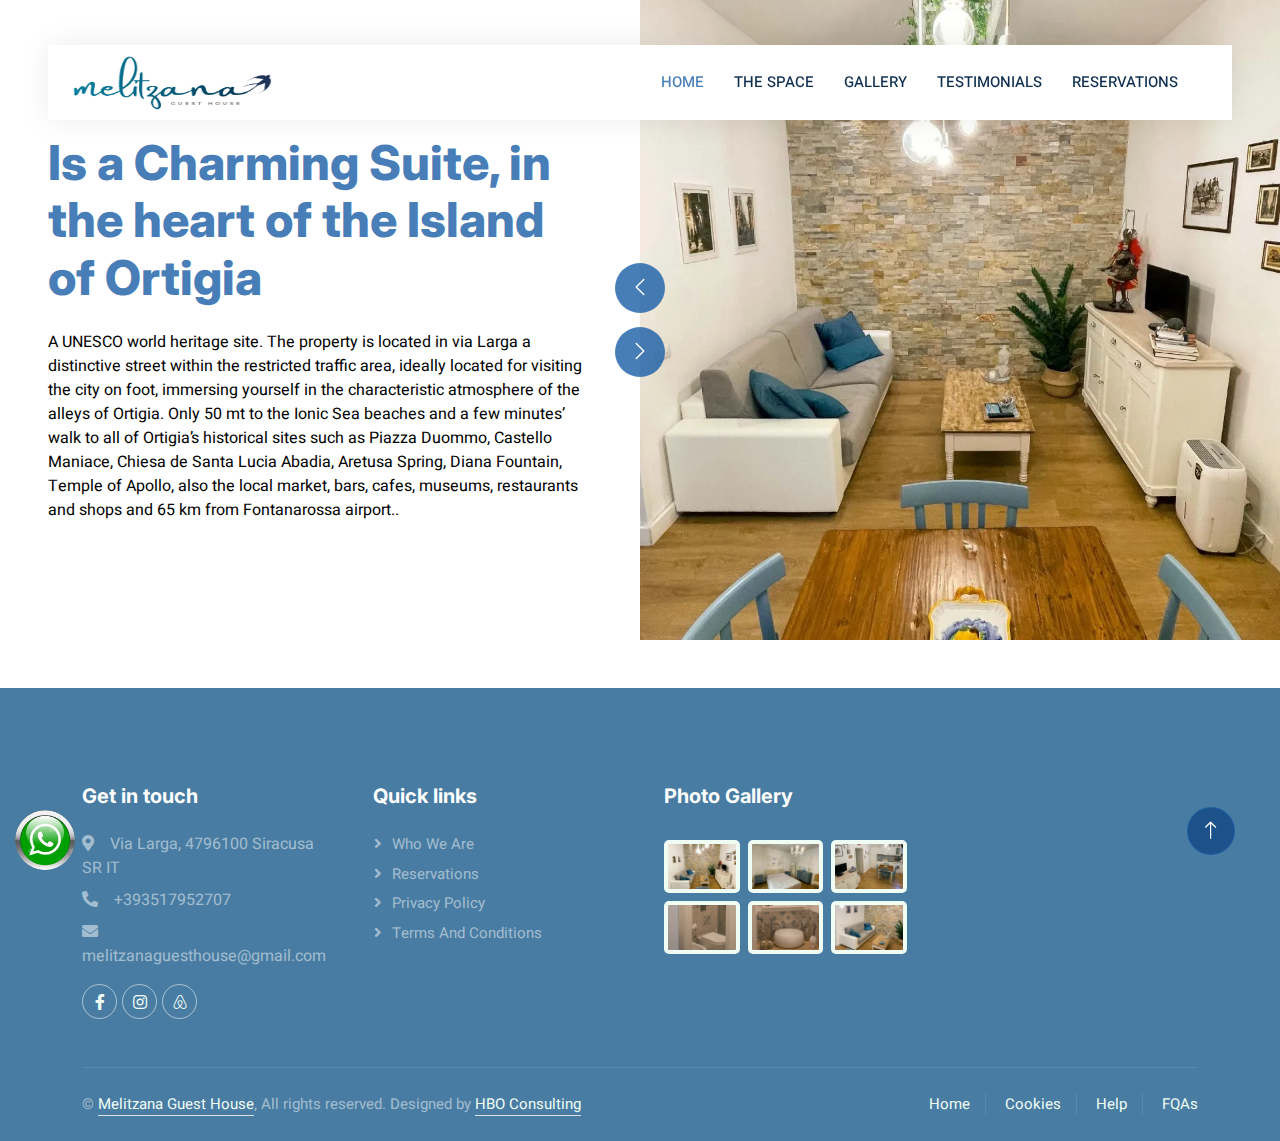
<file: index.html>
<!DOCTYPE html>
<html lang="en">

<head>
    <!-- Google Tag Manager -->
    <script>(function (w, d, s, l, i) {
            w[l] = w[l] || []; w[l].push({
                'gtm.start':
                    new Date().getTime(), event: 'gtm.js'
            }); var f = d.getElementsByTagName(s)[0],
                j = d.createElement(s), dl = l != 'dataLayer' ? '&l=' + l : ''; j.async = true; j.src =
                    'https://www.googletagmanager.com/gtm.js?id=' + i + dl; f.parentNode.insertBefore(j, f);
        })(window, document, 'script', 'dataLayer', 'GTM-NCTNC76V');</script>
    <!-- End Google Tag Manager -->

    <!-- Meta Etiquetas Tittle Start -->
    <meta charset="utf-8">
    <title>Melitzana Guest House, in the heart of the Island of Ortigia, Sicilia, Italia</title>
    <!-- Meta Etiquetas Tittle End -->

    <!-- Meta Etiquetas Start -->
    <meta name="viewport" content="width=device-width, initial-scale=1.0">
    <meta name="format-detection" content="telephone=no">
    <meta
        content="Guest House,hotel,motel,hostal, guest,house,room rental,house rental,lodging,airbnb,vacation accommodation,vacation accommodation,vacation room,hotel on the beach,hotel on long road,hotel in sicily,picturesque hotel,private room in sicily italy,trips in search of adventure,romantic getaways,vacaciones familiares,viajes de negocios o celebraciones de bodas,cheap hotels in sicily italy,"
        name="keywords">
    <meta content="Melitzana Guest House, in the heart of the Island of Ortigia, Sicilia, Italia" name="description">
    <!-- Meta Etiquetas End -->

    <!-- Meta Etiquetas SEO start -->
    <meta name="twitter:card" content="summary">
    <meta name="twitter:site" content="@Melitzana Guest House, in the heart of the Island of Ortigia">
    <meta name="twitter:title" content="Melitzana Guest House">
    <meta name="twitter:description"
        content="Melitzana Guest House, in the heart of the Island of Ortigia, Sicilia, Italia">
    <meta name="robots" content="index, follow">
    <meta name="Audience" content="All">

    <meta property="og:site_name" content="Melitzana Guest House">
    <meta property="og:type" content="website">
    <meta property="og:title" content="Melitzana Guest House">
    <meta property="og:locale" content="en">
    <meta property="og:title" content="Melitzana Guest House">
    <meta property="og:description"
        content="Melitzana Guest House, in the heart of the Island of Ortigia, Sicilia, Italia">
    <meta property="og:url" content="https://Melitzana.com/">
    <!-- Meta Etiquetas SEO End -->

    <!-- Favicon Strat-->
    <link href="img/favicon.ico.png" rel="icon">
    <!-- Favicon End-->

    <!-- Apple Touc Icon Strat -->
    <link rel="icon" href="img/favicon.ico.png">
    <!-- Apple Touc Icon End -->

    <!-- Canonical start -->
    <link rel="canonical" href="https://melitzana.com/" />
    <!-- Canonical End -->

    <!-- Google Web Fonts -->
    <link rel="preconnect" href="https://fonts.googleapis.com">
    <link rel="preconnect" href="https://fonts.gstatic.com" crossorigin>
    <link href="https://fonts.googleapis.com/css2?family=Heebo:wght@400;500;600&family=Inter:wght@700;800&display=swap"
        rel="stylesheet">

    <!-- Icon Font Stylesheet -->
    <link href="https://cdnjs.cloudflare.com/ajax/libs/font-awesome/5.10.0/css/all.min.css" rel="stylesheet">
    <link href="https://cdn.jsdelivr.net/npm/bootstrap-icons@1.4.1/font/bootstrap-icons.css" rel="stylesheet">

    <!-- Libraries Stylesheet -->
    <link href="lib/animate/animate.min.css" rel="stylesheet">
    <link href="lib/owlcarousel/assets/owl.carousel.min.css" rel="stylesheet">

    <!-- Customized Bootstrap Stylesheet -->
    <link href="css/bootstrap.min.css" rel="stylesheet">

    <!-- Template Stylesheet -->
    <link href="css/style.css" rel="stylesheet">

    

    <!-- search console Indexar pagina start -->
    <meta name="google-site-verification" content="onaJtCiFNy-4PgpHcRLyktPSiCZlecFOTW3cMk0gP48" />
    <!-- search console Indexar pagina End -->

</head>

<!-- Google tag (gtag.js) -->
<script async src="https://www.googletagmanager.com/gtag/js?id=G-GW8ZXEHS84"></script>
<script>
    window.dataLayer = window.dataLayer || [];
    function gtag() { dataLayer.push(arguments); }
    gtag('js', new Date());

    gtag('config', 'G-GW8ZXEHS84');
</script>


<body>

    <!-- Google Tag Manager (noscript) -->
<noscript><iframe src="https://www.googletagmanager.com/ns.html?id=GTM-NCTNC76V"
    height="0" width="0" style="display:none;visibility:hidden"></iframe></noscript>
    <!-- End Google Tag Manager (noscript) -->
    
    <div class="container-xxl bg-white p-0">
        <!-- Spinner Start -->
        <div id="spinner"
            class="show bg-white position-fixed translate-middle w-100 vh-100 top-50 start-50 d-flex align-items-center justify-content-center">
            <div class="spinner-border text-primary" style="width: 3rem; height: 3rem;" role="status">
                <span class="sr-only">Loading...</span>
            </div>
        </div>
        <!-- Spinner End -->

        <!-- Navbar Start -->
        <div class="container-fluid nav-bar bg-transparent">
            <nav class="navbar navbar-expand-lg bg-white navbar-light py-0 px-4">
                <a href="index.html" class="navbar-brand d-flex align-items-center text-center">
                    <div>
                        <img class="img-fluid" src="img/logo barra nav.png" alt="Icon"
                            style="width: 200px; height: 55px;">
                    </div>
                    <h4 class="m-0 text-primary"> </h4> <!-- Aqui va Texto -->
                </a>
                <button type="button" class="navbar-toggler" data-bs-toggle="collapse" data-bs-target="#navbarCollapse">
                    <span class="navbar-toggler-icon"></span>
                </button>
                <div class="collapse navbar-collapse" id="navbarCollapse">
                    <div class="navbar-nav ms-auto">
                        <a href="index.html" class="nav-item nav-link active">Home</a>
                        <a href="thespace.html" class="nav-item nav-link">The space</a>
                        <a href="gallery.html" class="nav-item nav-link">Gallery</a>
                        <a href="Testimonials.html" class="nav-item nav-link">Testimonials</a>
                        <a href="reservations.html" class="nav-item nav-link">Reservations</a>
                    </div>
                </div>
            </nav>
        </div>
        <!-- Navbar End -->

        <!-- Header Start -->
        <div class="container-fluid header bg-white p-0">
            <div class="row g-0 align-items-center flex-column-reverse flex-md-row">
                <div class="col-md-6 p-5 mt-lg-5">
                    <h5 class="display-5 animated fadeIn mb-4">Is a Charming Suite, in the heart of the Island of
                        Ortigia<span class="text-secondary"></span></h5>
                    <p class="animated fadeIn mb-4 pb-2">A UNESCO world heritage site. The property is located in via
                        Larga a distinctive street within the restricted traffic area, ideally located for visiting the
                        city on foot, immersing yourself in the characteristic atmosphere of the alleys of Ortigia. Only
                        50 mt to the Ionic Sea beaches and a few minutes’ walk to all of Ortigia’s historical sites such
                        as Piazza Duommo, Castello Maniace, Chiesa de Santa Lucia Abadia, Aretusa Spring, Diana
                        Fountain, Temple of Apollo, also the local market, bars, cafes, museums, restaurants and shops
                        and 65 km from Fontanarossa airport..</p>
                </div>
                <div class="col-md-6 animated fadeIn">
                    <div class="owl-carousel header-carousel">
                        <div class="owl-carousel-item">
                            <img class="img-fluid" src="img/carrouselmelitzanaguesthouse1.webp" alt="">
                        </div>
                        <div class="owl-carousel-item">
                            <img class="img-fluid" src="img/carrouselmelitzanaguesthouse2.webp" alt="">
                        </div>
                        <div class="owl-carousel-item">
                            <img class="img-fluid" src="img/carrouselmelitzanaguesthouse3.webp" alt="">
                        </div>
                        <div class="owl-carousel-item">
                            <img class="img-fluid" src="img/carrouselmelitzanaguesthouse4.webp" alt="">
                        </div>
                        <div class="owl-carousel-item">
                            <img class="img-fluid" src="img/carrouselmelitzanaguesthouse5.webp" alt="">
                        </div>
                        <div class="owl-carousel-item">
                            <img class="img-fluid" src="img/carrouselmelitzanaguesthouse6.webp" alt="">
                        </div>
                        <div class="owl-carousel-item">
                            <img class="img-fluid" src="img/carrouselmelitzanaguesthouse7.jpg" alt="">
                        </div>
                    </div>
                </div>
            </div>
        </div>
        <!-- Header End -->

        <!-- Watshap Start-->
        <img class="btn-whatsapp" src="img/flaticonwattshap.png" alt="whatsapp"
            onclick="window.location.href='https://wa.me/393517952707?text=.!%20.%20.%20.%20.%20.'">
        <!-- Watshap End  -->


        <!-- Footer Start -->
        <div class="container-fluid bg-dark text-white-50 footer pt-5 mt-5 wow fadeIn" data-wow-delay="0.1s">
            <div class="container py-5">
                <div class="row g-5">
                    <div class="col-lg-3 col-md-6">
                        <h5 class="text-white mb-4">Get in touch</h5>
                        <p class="mb-2"><i class="fa fa-map-marker-alt me-3"></i>Via Larga, 4796100 Siracusa SR IT
                        </p>
                        <p class="mb-2"><i class="fa fa-phone-alt me-3"></i>+393517952707</p>
                        <p class="mb-2"><i class="fa fa-envelope me-3"></i>melitzanaguesthouse@gmail.com</p>
                        <div class="d-flex pt-2">
                            <a class="btn btn-outline-light btn-social" href=""><i class="fab fa-facebook-f"></i></a>
                            <a class="btn btn-outline-light btn-social" href="https://www.instagram.com/melitzanaguesthouse"><i class="fab fa-instagram"></i></a>
                            <a class="btn btn-outline-light btn-social" href="https://www.airbnb.com/slink/2Uv58YPi"><i
                                    class="fab fa-airbnb"></i></a>
                        </div>
                    </div>
                    <div class="col-lg-3 col-md-6">
                        <h5 class="text-white mb-4">Quick links</h5>
                        <a class="btn btn-link text-white-50" href="index.html">Who we are</a>
                        <a class="btn btn-link text-white-50" href="reservations.html">Reservations</a>
                        <a class="btn btn-link text-white-50" href="index.html">Privacy Policy</a>
                        <a class="btn btn-link text-white-50" href="index.html">Terms and conditions</a>
                    </div>
                    <div class="col-lg-3 col-md-6">
                        <h5 class="text-white mb-4">Photo Gallery</h5>
                        <div class="row g-2 pt-2">
                            <div class="col-4">
                                <img class="img-fluid rounded bg-light p-1" src="img/gallerymelitsanaguesthouse1.jpg"
                                    alt="">
                            </div>
                            <div class="col-4">
                                <img class="img-fluid rounded bg-light p-1" src="img/gallerymelitsanaguesthouse2.jpg"
                                    alt="">
                            </div>
                            <div class="col-4">
                                <img class="img-fluid rounded bg-light p-1" src="img/gallerymelitsanaguesthouse3.jpg"
                                    alt="">
                            </div>
                            <div class="col-4">
                                <img class="img-fluid rounded bg-light p-1" src="img/gallerymelitsanaguesthouse4.jpg"
                                    alt="">
                            </div>
                            <div class="col-4">
                                <img class="img-fluid rounded bg-light p-1" src="img/gallerymelitsanaguesthouse5.jpg"
                                    alt="">
                            </div>
                            <div class="col-4">
                                <img class="img-fluid rounded bg-light p-1" src="img/gallerymelitsanaguesthouse6.jpg"
                                    alt="">
                            </div>
                        </div>
                    </div>
                </div>
            </div>
            <div class="container">
                <div class="copyright">
                    <div class="row">
                        <div class="col-md-6 text-center text-md-start mb-3 mb-md-0">
                            &copy; <a class="border-bottom" href="#">Melitzana Guest House</a>, All rights reserved.
                            Designed by <a class="border-bottom" href="index.html">HBO Consulting</a>
                        </div>
                        <div class="col-md-6 text-center text-md-end">
                            <div class="footer-menu">
                                <a href="index.html">Home</a>
                                <a href="index.html">Cookies</a>
                                <a href="index.html">Help</a>
                                <a href="index.html">FQAs</a>
                            </div>
                        </div>
                    </div>
                </div>
            </div>
        </div>
        <!-- Footer End -->


        <!-- Back to Top -->
        <a href="#" class="btn btn-lg btn-primary btn-lg-square back-to-top"><i class="bi bi-arrow-up"></i></a>
    </div>

    <!-- JavaScript Libraries -->
    <script src="https://code.jquery.com/jquery-3.4.1.min.js"></script>
    <script src="https://cdn.jsdelivr.net/npm/bootstrap@5.0.0/dist/js/bootstrap.bundle.min.js"></script>
    <script src="lib/wow/wow.min.js"></script>
    <script src="lib/easing/easing.min.js"></script>
    <script src="lib/waypoints/waypoints.min.js"></script>
    <script src="lib/owlcarousel/owl.carousel.min.js"></script>

    <!-- Template Javascript -->
    <script src="js/main.js"></script>
</body>

</html>
</file>
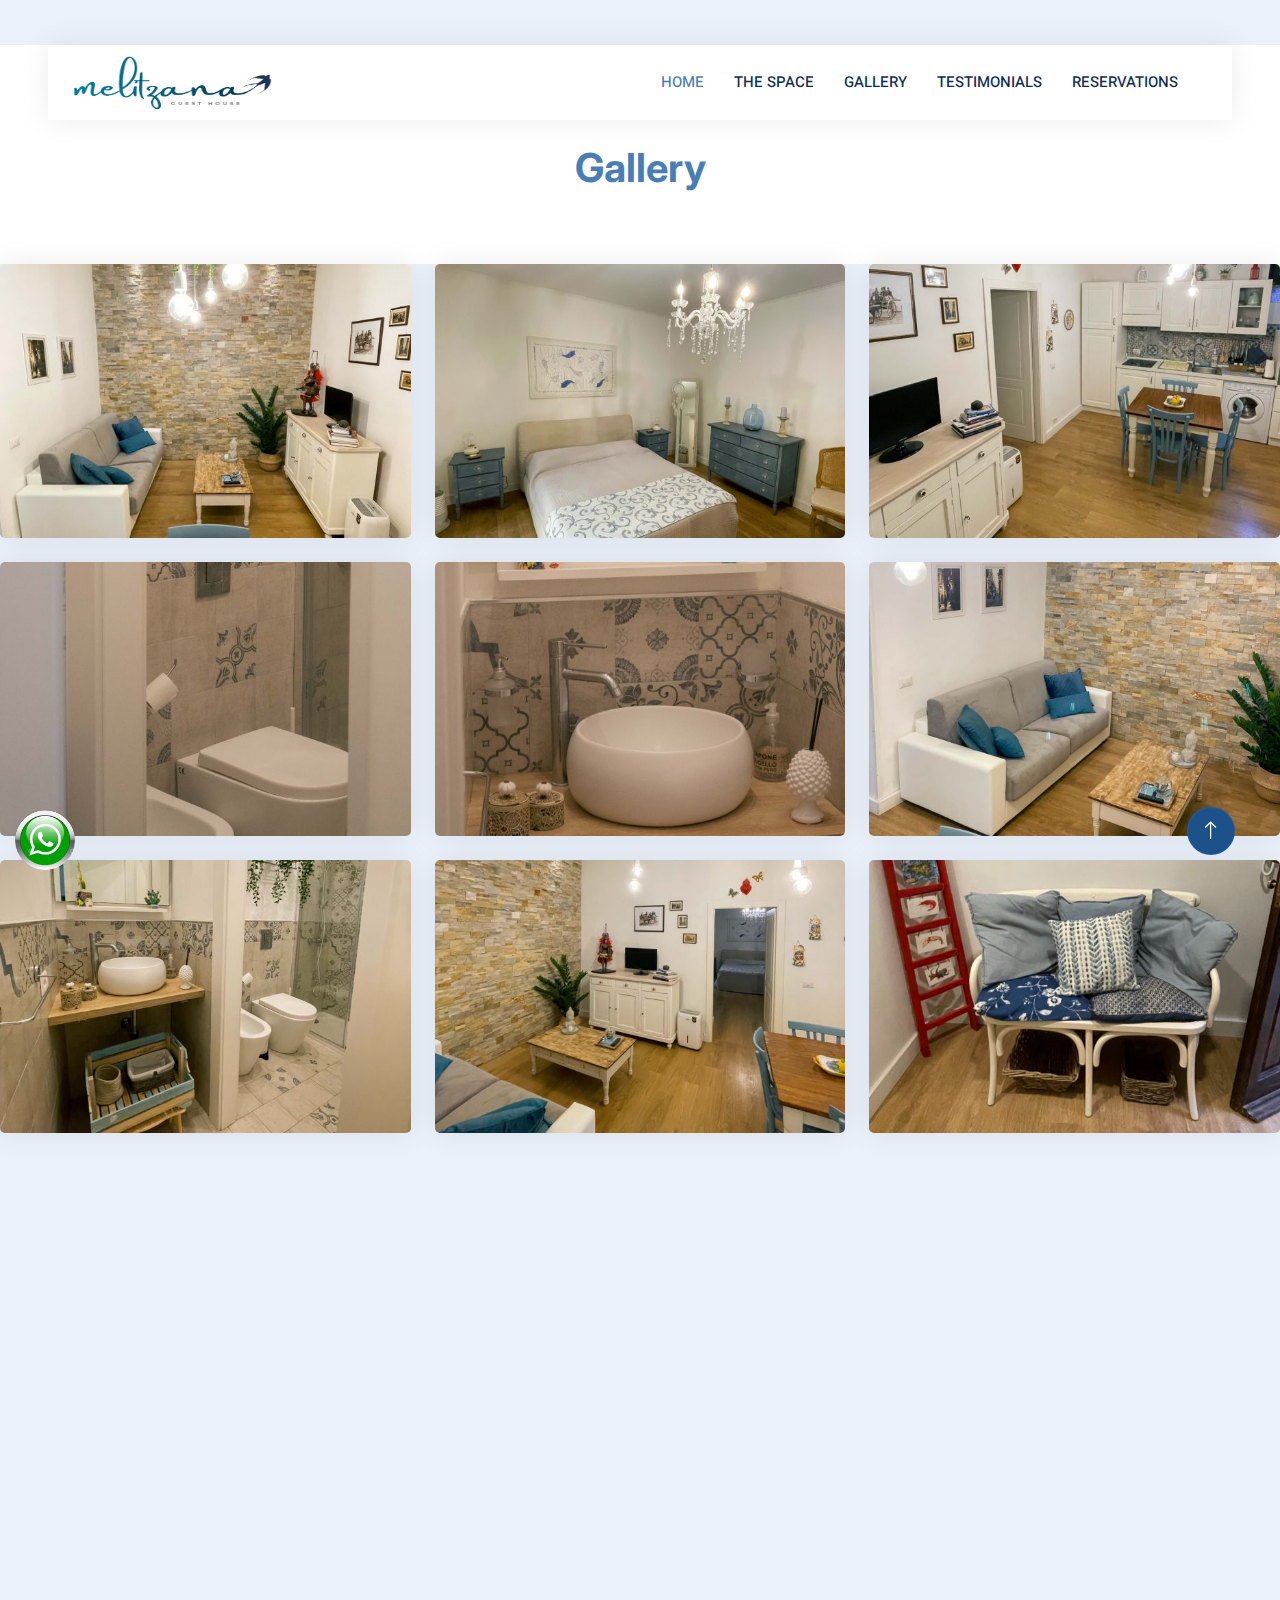
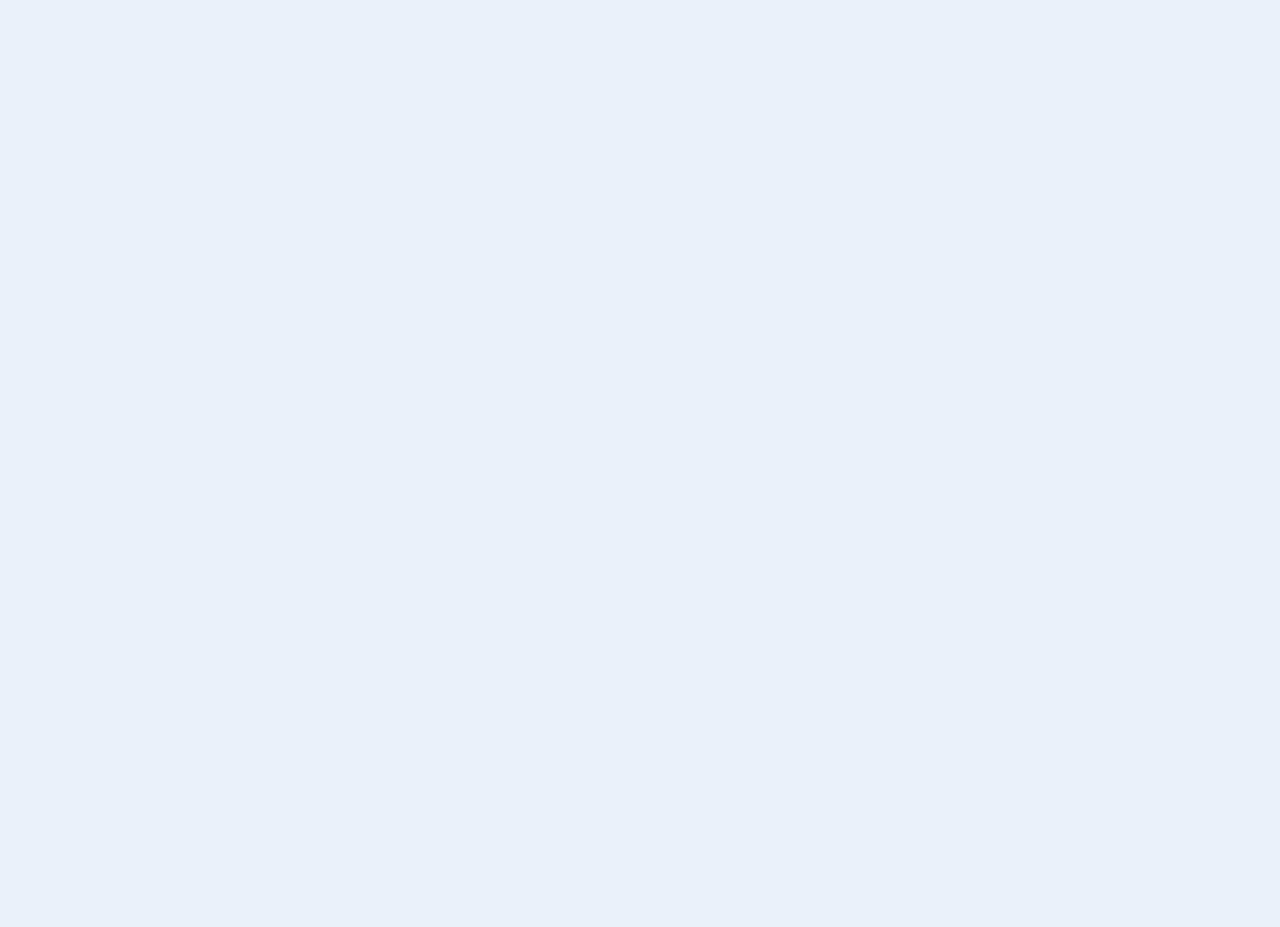
<file: gallery.html>
<!DOCTYPE html>
<html lang="en">

<head>

    <!-- Google Tag Manager -->
    <script>(function (w, d, s, l, i) {
            w[l] = w[l] || []; w[l].push({
                'gtm.start':
                    new Date().getTime(), event: 'gtm.js'
            }); var f = d.getElementsByTagName(s)[0],
                j = d.createElement(s), dl = l != 'dataLayer' ? '&l=' + l : ''; j.async = true; j.src =
                    'https://www.googletagmanager.com/gtm.js?id=' + i + dl; f.parentNode.insertBefore(j, f);
        })(window, document, 'script', 'dataLayer', 'GTM-NCTNC76V');</script>
    <!-- End Google Tag Manager -->


    <!-- Meta Etiquetas Tittle Start -->
    <meta charset="utf-8">
    <title>Melitzana Guest House, in the heart of the Island of Ortigia, Sicilia, Italia</title>
    <!-- Meta Etiquetas Tittle End -->

    <!-- Meta Etiquetas Start -->
    <meta name="viewport" content="width=device-width, initial-scale=1.0">
    <meta name="format-detection" content="telephone=no">
    <meta
        content="Guest House,hotel,motel,hostal, guest,house,room rental,house rental,lodging,airbnb,vacation accommodation,vacation accommodation,vacation room,hotel on the beach,hotel on long road,hotel in sicily,picturesque hotel,private room in sicily italy,trips in search of adventure,romantic getaways,vacaciones familiares,viajes de negocios o celebraciones de bodas,cheap hotels in sicily italy,"
        name="keywords">
    <meta content="Melitzana Guest House, in the heart of the Island of Ortigia, Sicilia, Italia" name="description">
    <!-- Meta Etiquetas End -->

    <!-- Meta Etiquetas SEO start -->
    <meta name="twitter:card" content="summary">
    <meta name="twitter:site" content="@Melitzana Guest House, in the heart of the Island of Ortigia">
    <meta name="twitter:title" content="Melitzana Guest House">
    <meta name="twitter:description"
        content="Melitzana Guest House, in the heart of the Island of Ortigia, Sicilia, Italia">
    <meta name="robots" content="index, follow">
    <meta name="Audience" content="All">

    <meta property="og:site_name" content="Melitzana Guest House">
    <meta property="og:type" content="website">
    <meta property="og:title" content="Melitzana Guest House">
    <meta property="og:locale" content="en">
    <meta property="og:title" content="Melitzana Guest House">
    <meta property="og:description"
        content="Melitzana Guest House, in the heart of the Island of Ortigia, Sicilia, Italia">
    <meta property="og:url" content="https://Melitzana.com/">
    <!-- Meta Etiquetas SEO End -->

    <!-- Favicon -->
    <link href="img/favicon.ico.png" rel="icon">

    <!-- Google Web Fonts -->
    <link rel="preconnect" href="https://fonts.googleapis.com">
    <link rel="preconnect" href="https://fonts.gstatic.com" crossorigin>
    <link href="https://fonts.googleapis.com/css2?family=Heebo:wght@400;500;600&family=Inter:wght@700;800&display=swap"
        rel="stylesheet">

    <!-- Icon Font Stylesheet -->
    <link href="https://cdnjs.cloudflare.com/ajax/libs/font-awesome/5.10.0/css/all.min.css" rel="stylesheet">
    <link href="https://cdn.jsdelivr.net/npm/bootstrap-icons@1.4.1/font/bootstrap-icons.css" rel="stylesheet">

    <!-- Libraries Stylesheet -->
    <link href="lib/animate/animate.min.css" rel="stylesheet">
    <link href="lib/owlcarousel/assets/owl.carousel.min.css" rel="stylesheet">

    <!-- Customized Bootstrap Stylesheet -->
    <link href="css/bootstrap.min.css" rel="stylesheet">

    <!-- Template Stylesheet -->
    <link href="css/style.css" rel="stylesheet">

    <!-- Apple Touc Icon -->
    <link rel="icon" href="img/favicon.ico.png">
    <!-- Apple Touc Icon -->

    <!-- Canonical start -->
    <link rel="canonical" href="https://melitzana.com/" />
    <!-- Canonical end -->
</head>

<!-- Google tag (gtag.js) -->
<script async src="https://www.googletagmanager.com/gtag/js?id=G-GW8ZXEHS84"></script>
<script>
    window.dataLayer = window.dataLayer || [];
    function gtag() { dataLayer.push(arguments); }
    gtag('js', new Date());

    gtag('config', 'G-GW8ZXEHS84');
</script>

<body>

    <!-- Google Tag Manager (noscript) -->
<noscript><iframe src="https://www.googletagmanager.com/ns.html?id=GTM-NCTNC76V"
    height="0" width="0" style="display:none;visibility:hidden"></iframe></noscript>
    <!-- End Google Tag Manager (noscript) -->

    
    <div class="container-xxl bg-white p-0">
        <!-- Spinner Start -->
        <div id="spinner"
            class="show bg-white position-fixed translate-middle w-100 vh-100 top-50 start-50 d-flex align-items-center justify-content-center">
            <div class="spinner-border text-primary" style="width: 3rem; height: 3rem;" role="status">
                <span class="sr-only">Loading...</span>
            </div>
        </div>
        <!-- Spinner End -->

        <!-- Navbar Start -->
        <div class="container-fluid nav-bar bg-transparent">
            <nav class="navbar navbar-expand-lg bg-white navbar-light py-0 px-4">
                <a href="index.html" class="navbar-brand d-flex align-items-center text-center">
                    <div>
                        <img class="img-fluid" src="img/logo barra nav.png" alt="Icon"
                            style="width: 200px; height: 55px;">
                    </div>
                    <h4 class="m-0 text-primary"> </h4> <!-- Aqui va Texto -->
                </a>
                <button type="button" class="navbar-toggler" data-bs-toggle="collapse" data-bs-target="#navbarCollapse">
                    <span class="navbar-toggler-icon"></span>
                </button>
                <div class="collapse navbar-collapse" id="navbarCollapse">
                    <div class="navbar-nav ms-auto">
                        <a href="index.html" class="nav-item nav-link active">Home</a>
                        <a href="thespace.html" class="nav-item nav-link">The space</a>
                        <a href="gallery.html" class="nav-item nav-link">Gallery</a>
                        <a href="Testimonials.html" class="nav-item nav-link">Testimonials</a>
                        <a href="reservations.html" class="nav-item nav-link">Reservations</a>
                    </div>
                </div>
            </nav>
        </div>
        <!-- Navbar End -->

        <!-- Galleria start-->
        <div class="container-xxl py-4">
            <div class="container">
                <div class="text-center mx-auto mb-5 wow fadeInUp" data-wow-delay="0.1s" style="max-width: 600px;">
                    <h1 class="mb-3">Gallery</h1>
                </div>
                <h3 class="mb-3"> </h3> <!-- Aqui va Texto -->
                <p> </p> <!-- Aqui va Texto -->
            </div>
        </div>
    </div>
    <div class="tab-content">
        <div id="tab-1" class="tab-pane fade show p-0 active">
            <div class="row g-4">
                <div class="col-lg-4 col-md-6 wow fadeInUp" data-wow-delay="0.1s">
                    <div class="property-item rounded overflow-hidden">
                        <div class="position-relative overflow-hidden">
                            <a
                                href="https://www.google.com/maps/uv?pb=!1s0x1313cc1b8bce1ac7%3A0xb164120a254fa4d7!3m1!7e131!4s!5sOrtigia%20Holiday%20Home!15sCgIgAQ&hl=it&imagekey=!1e10!2sAF1QipPcNXbkPCAiHP3ceWVPzVwoD-_GD6qEagVclgsU"><img
                                    class="img-fluid" src="img/gallerymelitsanaguesthouse1.jpg" alt="Guest House"></a>
                        </div>
                    </div>
                </div>
                <div class="col-lg-4 col-md-6 wow fadeInUp" data-wow-delay="0.3s">
                    <div class="property-item rounded overflow-hidden">
                        <div class="position-relative overflow-hidden">
                            <a
                                href="https://www.google.com/maps/uv?pb=!1s0x1313cc1b8bce1ac7%3A0xb164120a254fa4d7!3m1!7e131!4s!5sOrtigia%20Holiday%20Home!15sCgIgAQ&hl=it&imagekey=!1e10!2sAF1QipPcNXbkPCAiHP3ceWVPzVwoD-_GD6qEagVclgsU"><img
                                    class="img-fluid" src="img/gallerymelitsanaguesthouse2.jpg" alt="Guest House"></a>
                        </div>
                    </div>
                </div>
                <div class="col-lg-4 col-md-6 wow fadeInUp" data-wow-delay="0.5s">
                    <div class="property-item rounded overflow-hidden">
                        <div class="position-relative overflow-hidden">
                            <a
                                href="https://www.google.com/maps/uv?pb=!1s0x1313cc1b8bce1ac7%3A0xb164120a254fa4d7!3m1!7e131!4s!5sOrtigia%20Holiday%20Home!15sCgIgAQ&hl=it&imagekey=!1e10!2sAF1QipPcNXbkPCAiHP3ceWVPzVwoD-_GD6qEagVclgsU"><img
                                    class="img-fluid" src="img/gallerymelitsanaguesthouse3.jpg" alt="Guest House"></a>
                        </div>
                    </div>
                </div>
                <div class="col-lg-4 col-md-6 wow fadeInUp" data-wow-delay="0.5s">
                    <div class="property-item rounded overflow-hidden">
                        <div class="position-relative overflow-hidden">
                            <a
                                href="https://www.google.com/maps/uv?pb=!1s0x1313cc1b8bce1ac7%3A0xb164120a254fa4d7!3m1!7e131!4s!5sOrtigia%20Holiday%20Home!15sCgIgAQ&hl=it&imagekey=!1e10!2sAF1QipPcNXbkPCAiHP3ceWVPzVwoD-_GD6qEagVclgsU"><img
                                    class="img-fluid" src="img/gallerymelitsanaguesthouse4.jpg" alt="Guest House"></a>
                        </div>
                    </div>
                </div>
                <div class="col-lg-4 col-md-6 wow fadeInUp" data-wow-delay="0.5s">
                    <div class="property-item rounded overflow-hidden">
                        <div class="position-relative overflow-hidden">
                            <a
                                href="https://www.google.com/maps/uv?pb=!1s0x1313cc1b8bce1ac7%3A0xb164120a254fa4d7!3m1!7e131!4s!5sOrtigia%20Holiday%20Home!15sCgIgAQ&hl=it&imagekey=!1e10!2sAF1QipPcNXbkPCAiHP3ceWVPzVwoD-_GD6qEagVclgsU"><img
                                    class="img-fluid" src="img/gallerymelitsanaguesthouse5.jpg" alt="Guest House"></a>
                        </div>
                    </div>
                </div>
                <div class="col-lg-4 col-md-6 wow fadeInUp" data-wow-delay="0.5s">
                    <div class="property-item rounded overflow-hidden">
                        <div class="position-relative overflow-hidden">
                            <a
                                href="https://www.google.com/maps/uv?pb=!1s0x1313cc1b8bce1ac7%3A0xb164120a254fa4d7!3m1!7e131!4s!5sOrtigia%20Holiday%20Home!15sCgIgAQ&hl=it&imagekey=!1e10!2sAF1QipPcNXbkPCAiHP3ceWVPzVwoD-_GD6qEagVclgsU"><img
                                    class="img-fluid" src="img/gallerymelitsanaguesthouse6.jpg" alt="Guest House"></a>
                        </div>
                    </div>
                </div>
                <div class="col-lg-4 col-md-6 wow fadeInUp" data-wow-delay="0.5s">
                    <div class="property-item rounded overflow-hidden">
                        <div class="position-relative overflow-hidden">
                            <a
                                href="https://www.google.com/maps/uv?pb=!1s0x1313cc1b8bce1ac7%3A0xb164120a254fa4d7!3m1!7e131!4s!5sOrtigia%20Holiday%20Home!15sCgIgAQ&hl=it&imagekey=!1e10!2sAF1QipPcNXbkPCAiHP3ceWVPzVwoD-_GD6qEagVclgsU"><img
                                    class="img-fluid" src="img/gallerymelitsanaguesthouse7.jpg" alt="Guest House"></a>
                        </div>
                    </div>
                </div>
                <div class="col-lg-4 col-md-6 wow fadeInUp" data-wow-delay="0.5s">
                    <div class="property-item rounded overflow-hidden">
                        <div class="position-relative overflow-hidden">
                            <a
                                href="https://www.google.com/maps/uv?pb=!1s0x1313cc1b8bce1ac7%3A0xb164120a254fa4d7!3m1!7e131!4s!5sOrtigia%20Holiday%20Home!15sCgIgAQ&hl=it&imagekey=!1e10!2sAF1QipPcNXbkPCAiHP3ceWVPzVwoD-_GD6qEagVclgsU"><img
                                    class="img-fluid" src="img/gallerymelitsanaguesthouse8.jpg" alt="Guest House"></a>
                        </div>
                    </div>
                </div>
                <div class="col-lg-4 col-md-6 wow fadeInUp" data-wow-delay="0.5s">
                    <div class="property-item rounded overflow-hidden">
                        <div class="position-relative overflow-hidden">
                            <a
                                href="https://www.google.com/maps/uv?pb=!1s0x1313cc1b8bce1ac7%3A0xb164120a254fa4d7!3m1!7e131!4s!5sOrtigia%20Holiday%20Home!15sCgIgAQ&hl=it&imagekey=!1e10!2sAF1QipPcNXbkPCAiHP3ceWVPzVwoD-_GD6qEagVclgsU"><img
                                    class="img-fluid" src="img/gallerymelitsanaguesthouse9.jpg" alt="Guest House"></a>
                        </div>
                    </div>
                </div>
                <div class="col-lg-4 col-md-6 wow fadeInUp" data-wow-delay="0.5s">
                    <div class="property-item rounded overflow-hidden">
                        <div class="position-relative overflow-hidden">
                            <a
                                href="https://www.google.com/maps/uv?pb=!1s0x1313cc1b8bce1ac7%3A0xb164120a254fa4d7!3m1!7e131!4s!5sOrtigia%20Holiday%20Home!15sCgIgAQ&hl=it&imagekey=!1e10!2sAF1QipPcNXbkPCAiHP3ceWVPzVwoD-_GD6qEagVclgsU"><img
                                    class="img-fluid" src="img/gallerymelitsanaguesthouse10.jpg" alt="Guest House"></a>
                        </div>
                    </div>
                </div>
                <div class="col-lg-4 col-md-6 wow fadeInUp" data-wow-delay="0.5s">
                    <div class="property-item rounded overflow-hidden">
                        <div class="position-relative overflow-hidden">
                            <a
                                href="https://www.google.com/maps/uv?pb=!1s0x1313cc1b8bce1ac7%3A0xb164120a254fa4d7!3m1!7e131!4s!5sOrtigia%20Holiday%20Home!15sCgIgAQ&hl=it&imagekey=!1e10!2sAF1QipPcNXbkPCAiHP3ceWVPzVwoD-_GD6qEagVclgsU"><img
                                    class="img-fluid" src="img/gallerymelitsanaguesthouse11.jpg" alt="Guest House"></a>
                        </div>
                    </div>
                </div>
                <div class="col-lg-4 col-md-6 wow fadeInUp" data-wow-delay="0.5s">
                    <div class="property-item rounded overflow-hidden">
                        <div class="position-relative overflow-hidden">
                            <a
                                href="https://www.google.com/maps/uv?pb=!1s0x1313cc1b8bce1ac7%3A0xb164120a254fa4d7!3m1!7e131!4s!5sOrtigia%20Holiday%20Home!15sCgIgAQ&hl=it&imagekey=!1e10!2sAF1QipPcNXbkPCAiHP3ceWVPzVwoD-_GD6qEagVclgsU"><img
                                    class="img-fluid" src="img/gallerymelitsanaguesthouse12.png" alt="Guest House"></a>
                        </div>
                    </div>
                </div>
                <div class="col-lg-4 col-md-6 wow fadeInUp" data-wow-delay="0.5s">
                    <div class="property-item rounded overflow-hidden">
                        <div class="position-relative overflow-hidden">
                            <a
                                href="https://www.google.com/maps/uv?pb=!1s0x1313cc1b8bce1ac7%3A0xb164120a254fa4d7!3m1!7e131!4s!5sOrtigia%20Holiday%20Home!15sCgIgAQ&hl=it&imagekey=!1e10!2sAF1QipPcNXbkPCAiHP3ceWVPzVwoD-_GD6qEagVclgsU"><img
                                    class="img-fluid" src="img/gallerymelitsanaguesthouse13.png" alt="Guest House"></a>
                        </div>
                    </div>
                </div>
                <div class="col-lg-4 col-md-6 wow fadeInUp" data-wow-delay="0.5s">
                    <div class="property-item rounded overflow-hidden">
                        <div class="position-relative overflow-hidden">
                            <a
                                href="https://www.google.com/maps/uv?pb=!1s0x1313cc1b8bce1ac7%3A0xb164120a254fa4d7!3m1!7e131!4s!5sOrtigia%20Holiday%20Home!15sCgIgAQ&hl=it&imagekey=!1e10!2sAF1QipPcNXbkPCAiHP3ceWVPzVwoD-_GD6qEagVclgsU"><img
                                    class="img-fluid" src="img/gallerymelitsanaguesthouse14.png" alt="Guest House"></a>
                        </div>
                    </div>
                </div>
                <div class="col-lg-4 col-md-6 wow fadeInUp" data-wow-delay="0.5s">
                    <div class="property-item rounded overflow-hidden">
                        <div class="position-relative overflow-hidden">
                            <a
                                href="https://www.google.com/maps/uv?pb=!1s0x1313cc1b8bce1ac7%3A0xb164120a254fa4d7!3m1!7e131!4s!5sOrtigia%20Holiday%20Home!15sCgIgAQ&hl=it&imagekey=!1e10!2sAF1QipPcNXbkPCAiHP3ceWVPzVwoD-_GD6qEagVclgsU"><img
                                    class="img-fluid" src="img/gallerymelitsanaguesthouse15.png" alt="Guest House"></a>
                        </div>
                    </div>
                </div>
                <div class="col-lg-4 col-md-6 wow fadeInUp" data-wow-delay="0.5s">
                    <div class="property-item rounded overflow-hidden">
                        <div class="position-relative overflow-hidden">
                            <a
                                href="https://www.google.com/maps/uv?pb=!1s0x1313cc1b8bce1ac7%3A0xb164120a254fa4d7!3m1!7e131!4s!5sOrtigia%20Holiday%20Home!15sCgIgAQ&hl=it&imagekey=!1e10!2sAF1QipPcNXbkPCAiHP3ceWVPzVwoD-_GD6qEagVclgsU"><img
                                    class="img-fluid" src="img/gallerymelitsanaguesthouse16.png" alt="Guest House"></a>
                        </div>
                    </div>
                </div>
            </div>
        </div>
    </div>
    <!-- Galleria End -->

    <!-- Watshap Start-->
    <img class="btn-whatsapp" src="img/flaticonwattshap.png" alt="whatsapp"
        onclick="window.location.href='https://wa.me/393517952707?text=.!%20.%20.%20.%20.%20.'">
    <!-- Watshap End  -->

    <!-- Footer Start -->
    <div class="container-fluid bg-dark text-white-50 footer pt-5 mt-5 wow fadeIn" data-wow-delay="0.1s">
        <div class="container py-5">
            <div class="row g-5">
                <div class="col-lg-3 col-md-6">
                    <h5 class="text-white mb-4">Get in touch</h5>
                    <p class="mb-2"><i class="fa fa-map-marker-alt me-3"></i>Via Larga, 4796100 Siracusa SR IT
                    </p>
                    <p class="mb-2"><i class="fa fa-phone-alt me-3"></i>+393517952707</p>
                    <p class="mb-2"><i class="fa fa-envelope me-3"></i>melitzanaguesthouse@gmail.com</p>
                    <div class="d-flex pt-2">
                        <a class="btn btn-outline-light btn-social" href=""><i class="fab fa-facebook-f"></i></a>
                        <a class="btn btn-outline-light btn-social" href="https://www.instagram.com/melitzanaguesthouse"><i class="fab fa-instagram"></i></a>
                        <a class="btn btn-outline-light btn-social" href="https://www.airbnb.com/slink/2Uv58YPi"><i
                                class="fab fa-airbnb"></i></a>
                    </div>
                </div>
                <div class="col-lg-3 col-md-6">
                    <h5 class="text-white mb-4">Quick links</h5>
                    <a class="btn btn-link text-white-50" href="index.html">Who we are</a>
                    <a class="btn btn-link text-white-50" href="reservations.html">Reservations</a>
                    <a class="btn btn-link text-white-50" href="index.html">Privacy Policy</a>
                    <a class="btn btn-link text-white-50" href="index.html">Terms and conditions</a>
                </div>
                <div class="col-lg-3 col-md-6">
                    <h5 class="text-white mb-4">Photo Gallery</h5>
                    <div class="row g-2 pt-2">
                        <div class="col-4">
                            <img class="img-fluid rounded bg-light p-1" src="img/gallerymelitsanaguesthouse1.jpg"
                                alt="">
                        </div>
                        <div class="col-4">
                            <img class="img-fluid rounded bg-light p-1" src="img/gallerymelitsanaguesthouse2.jpg"
                                alt="">
                        </div>
                        <div class="col-4">
                            <img class="img-fluid rounded bg-light p-1" src="img/gallerymelitsanaguesthouse3.jpg"
                                alt="">
                        </div>
                        <div class="col-4">
                            <img class="img-fluid rounded bg-light p-1" src="img/gallerymelitsanaguesthouse4.jpg"
                                alt="">
                        </div>
                        <div class="col-4">
                            <img class="img-fluid rounded bg-light p-1" src="img/gallerymelitsanaguesthouse5.jpg"
                                alt="">
                        </div>
                        <div class="col-4">
                            <img class="img-fluid rounded bg-light p-1" src="img/gallerymelitsanaguesthouse6.jpg"
                                alt="">
                        </div>
                    </div>
                </div>
            </div>
        </div>
        <div class="container">
            <div class="copyright">
                <div class="row">
                    <div class="col-md-6 text-center text-md-start mb-3 mb-md-0">
                        &copy; <a class="border-bottom" href="#">Melitzana Guest House</a>, All rights reserved.
                        Designed by <a class="border-bottom" href="index.html">HBO Consulting</a>
                    </div>
                    <div class="col-md-6 text-center text-md-end">
                        <div class="footer-menu">
                            <a href="index.html">Home</a>
                            <a href="index.html">Cookies</a>
                            <a href="index.html">Help</a>
                            <a href="index.html">FQAs</a>
                        </div>
                    </div>
                </div>
            </div>
        </div>
    </div>
    <!-- Footer End -->


    <!-- Back to Top -->
    <a href="#" class="btn btn-lg btn-primary btn-lg-square back-to-top"><i class="bi bi-arrow-up"></i></a>
    </div>

    <!-- JavaScript Libraries -->
    <script src="https://code.jquery.com/jquery-3.4.1.min.js"></script>
    <script src="https://cdn.jsdelivr.net/npm/bootstrap@5.0.0/dist/js/bootstrap.bundle.min.js"></script>
    <script src="lib/wow/wow.min.js"></script>
    <script src="lib/easing/easing.min.js"></script>
    <script src="lib/waypoints/waypoints.min.js"></script>
    <script src="lib/owlcarousel/owl.carousel.min.js"></script>

    <!-- Template Javascript -->
    <script src="js/main.js"></script>
</body>

</html>
</file>
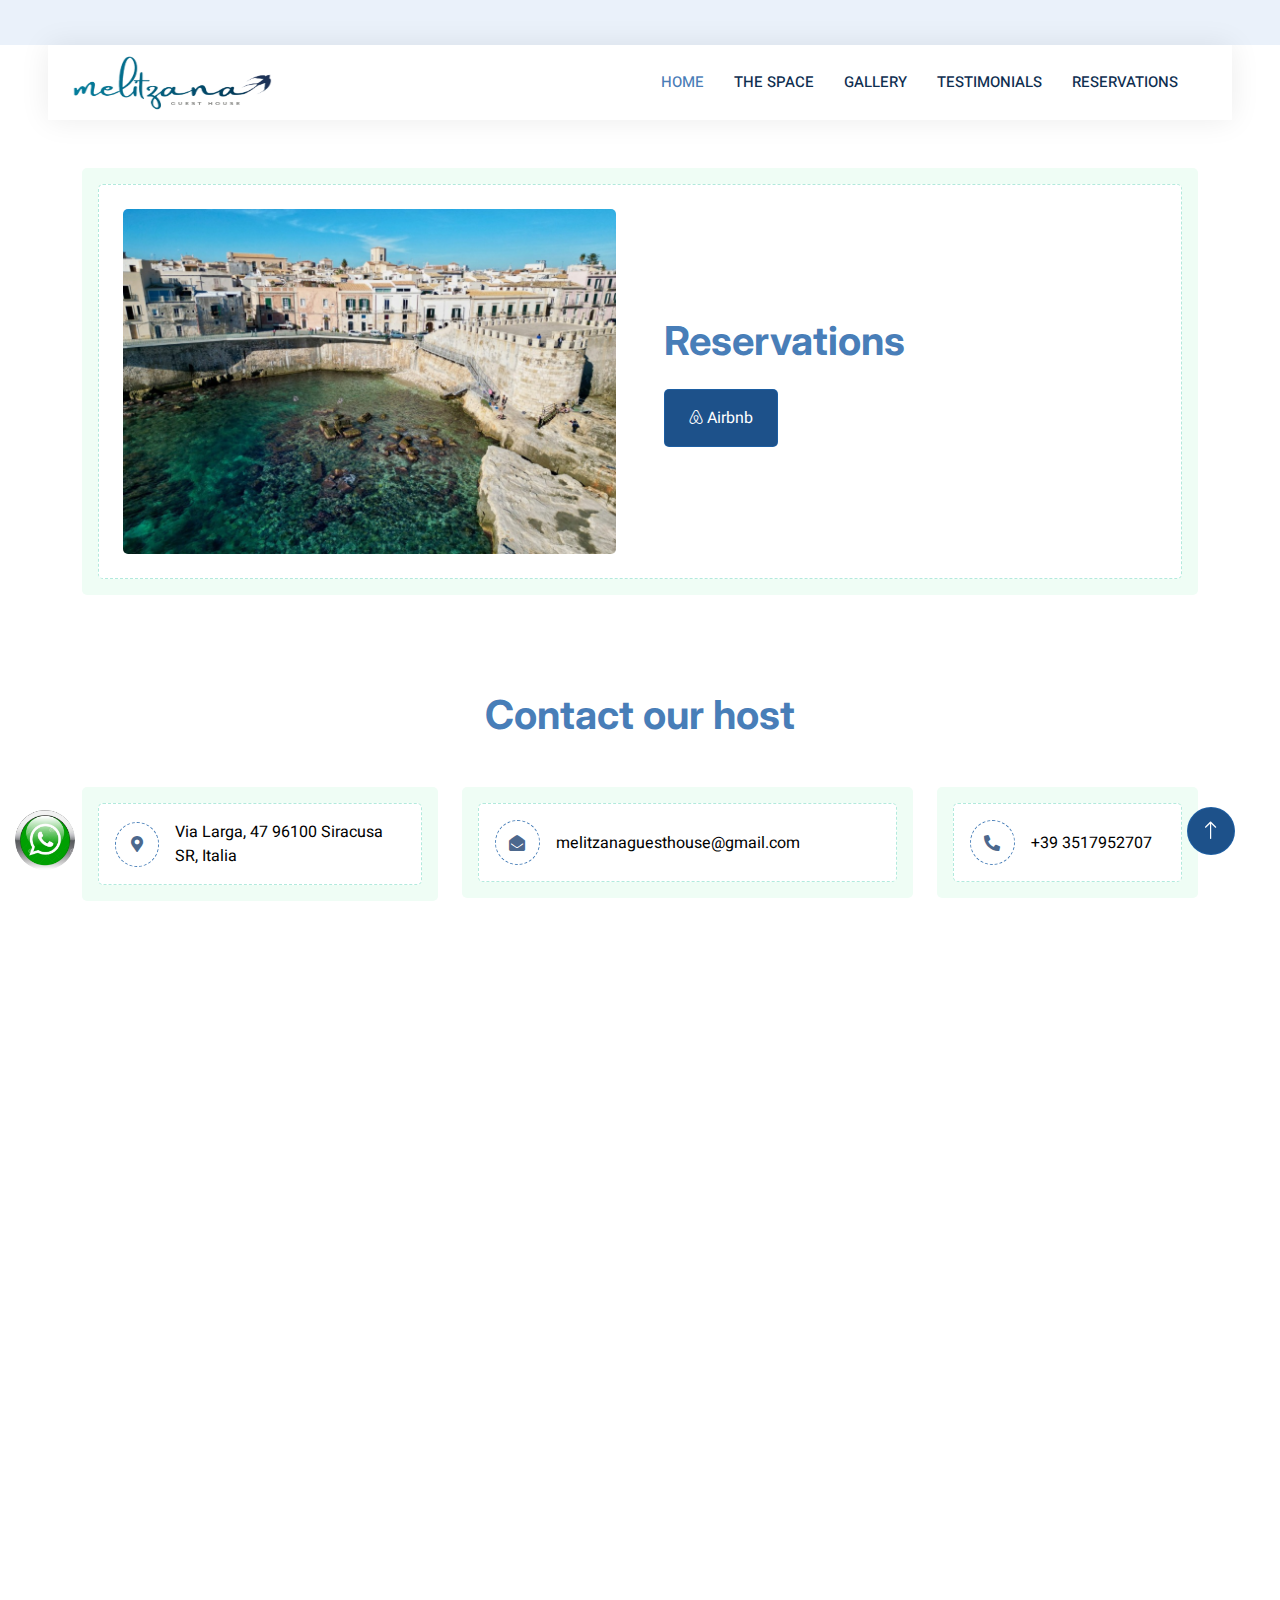
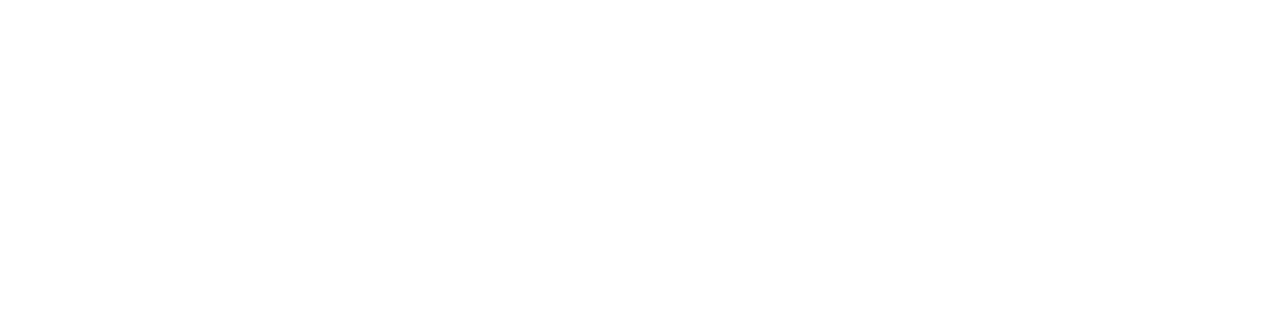
<file: reservations.html>
<!DOCTYPE html>
<html lang="en">

<head>
    <!-- Google Tag Manager -->
    <script>(function (w, d, s, l, i) {
            w[l] = w[l] || []; w[l].push({
                'gtm.start':
                    new Date().getTime(), event: 'gtm.js'
            }); var f = d.getElementsByTagName(s)[0],
                j = d.createElement(s), dl = l != 'dataLayer' ? '&l=' + l : ''; j.async = true; j.src =
                    'https://www.googletagmanager.com/gtm.js?id=' + i + dl; f.parentNode.insertBefore(j, f);
        })(window, document, 'script', 'dataLayer', 'GTM-NCTNC76V');</script>
    <!-- End Google Tag Manager -->

    <!-- Meta Etiquetas Tittle Start -->
    <meta charset="utf-8">
    <title>Melitzana Guest House, in the heart of the Island of Ortigia, Sicilia, Italia</title>
    <!-- Meta Etiquetas Tittle End -->

    <!-- Meta Etiquetas Start -->
    <meta name="viewport" content="width=device-width, initial-scale=1.0">
    <meta name="format-detection" content="telephone=no">
    <meta
        content="Guest House,hotel,motel,hostal, guest,house,room rental,house rental,lodging,Airbnb,vacation accommodation,vacation accommodation,vacation room,hotel on the beach,hotel on long road,hotel in sicily,picturesque hotel,private room in sicily italy,trips in search of adventure,romantic getaways,vacaciones familiares,viajes de negocios o celebraciones de bodas,cheap hotels in sicily italy,"
        name="keywords">
    <meta content="Melitzana Guest House, in the heart of the Island of Ortigia, Sicilia, Italia" name="description">
    <!-- Meta Etiquetas End -->

    <!-- Meta Etiquetas SEO start -->
    <meta name="twitter:card" content="summary">
    <meta name="twitter:site" content="@Melitzana Guest House, in the heart of the Island of Ortigia">
    <meta name="twitter:title" content="Melitzana Guest House">
    <meta name="twitter:description"
        content="Melitzana Guest House, in the heart of the Island of Ortigia, Sicilia, Italia">
    <meta name="robots" content="index, follow">
    <meta name="Audience" content="All">

    <meta property="og:site_name" content="Melitzana Guest House">
    <meta property="og:type" content="website">
    <meta property="og:title" content="Melitzana Guest House">
    <meta property="og:locale" content="en">
    <meta property="og:title" content="Melitzana Guest House">
    <meta property="og:description"
        content="Melitzana Guest House, in the heart of the Island of Ortigia, Sicilia, Italia">
    <meta property="og:url" content="https://Melitzana.com/">
    <!-- Meta Etiquetas SEO End -->

    <!-- Favicon -->
    <link href="img/favicon.ico.png" rel="icon">

    <!-- Google Web Fonts -->
    <link rel="preconnect" href="https://fonts.googleapis.com">
    <link rel="preconnect" href="https://fonts.gstatic.com" crossorigin>
    <link href="https://fonts.googleapis.com/css2?family=Heebo:wght@400;500;600&family=Inter:wght@700;800&display=swap"
        rel="stylesheet">

    <!-- Icon Font Stylesheet -->
    <link href="https://cdnjs.cloudflare.com/ajax/libs/font-awesome/5.10.0/css/all.min.css" rel="stylesheet">
    <link href="https://cdn.jsdelivr.net/npm/bootstrap-icons@1.4.1/font/bootstrap-icons.css" rel="stylesheet">

    <!-- Libraries Stylesheet -->
    <link href="lib/animate/animate.min.css" rel="stylesheet">
    <link href="lib/owlcarousel/assets/owl.carousel.min.css" rel="stylesheet">

    <!-- Customized Bootstrap Stylesheet -->
    <link href="css/bootstrap.min.css" rel="stylesheet">

    <!-- Template Stylesheet -->
    <link href="css/style.css" rel="stylesheet">

    <!-- Apple Touc Icon -->
    <link rel="icon" href="img/favicon.ico.png">
    <!-- Apple Touc Icon -->

    <!-- Canonical start -->
    <link rel="canonical" href="https://melitzana.com/" />
    <!-- Canonical end -->
</head>

<!-- Google tag (gtag.js) -->
<script async src="https://www.googletagmanager.com/gtag/js?id=G-GW8ZXEHS84"></script>
<script>
    window.dataLayer = window.dataLayer || [];
    function gtag() { dataLayer.push(arguments); }
    gtag('js', new Date());

    gtag('config', 'G-GW8ZXEHS84');
</script>

<body>

    <!-- Google Tag Manager (noscript) -->
<noscript><iframe src="https://www.googletagmanager.com/ns.html?id=GTM-NCTNC76V"
    height="0" width="0" style="display:none;visibility:hidden"></iframe></noscript>
    <!-- End Google Tag Manager (noscript) -->
    
    <div class="container-xxl bg-white p-0">
        <!-- Spinner Start -->
        <div id="spinner"
            class="show bg-white position-fixed translate-middle w-100 vh-100 top-50 start-50 d-flex align-items-center justify-content-center">
            <div class="spinner-border text-primary" style="width: 3rem; height: 3rem;" role="status">
                <span class="sr-only">Loading...</span>
            </div>
        </div>
        <!-- Spinner End -->

        <!-- Navbar Start -->
        <div class="container-fluid nav-bar bg-transparent">
            <nav class="navbar navbar-expand-lg bg-white navbar-light py-0 px-4">
                <a href="index.html" class="navbar-brand d-flex align-items-center text-center">
                    <div>
                        <img class="img-fluid" src="img/logo barra nav.png" alt="Icon"
                            style="width: 200px; height: 55px;">
                    </div>
                    <h4 class="m-0 text-primary"> </h4> <!-- Aqui va Texto -->
                </a>
                <button type="button" class="navbar-toggler" data-bs-toggle="collapse" data-bs-target="#navbarCollapse">
                    <span class="navbar-toggler-icon"></span>
                </button>
                <div class="collapse navbar-collapse" id="navbarCollapse">
                    <div class="navbar-nav ms-auto">
                        <a href="index.html" class="nav-item nav-link active">Home</a>
                        <a href="thespace.html" class="nav-item nav-link">The space</a>
                        <a href="gallery.html" class="nav-item nav-link">Gallery</a>
                        <a href="Testimonials.html" class="nav-item nav-link">Testimonials</a>
                        <a href="reservations.html" class="nav-item nav-link">Reservations</a>
                    </div>
                </div>
            </nav>
        </div>
        <!-- Navbar End -->

        <!-- Watshap Start-->
        <img class="btn-whatsapp" src="img/flaticonwattshap.png" alt="whatsapp"
            onclick="window.location.href='https://wa.me/393517952707?text=.!%20.%20.%20.%20.%20.'">
        <!-- Watshap End  -->

        <!-- Call to Action Start -->
        <div class="container-xxl py-5">
            <div class="container">
                <div class="bg-light rounded p-3">
                    <div class="bg-white rounded p-4" style="border: 1px dashed rgba(0, 185, 142, .3)">
                        <div class="row g-5 align-items-center">
                            <div class="col-lg-6 wow fadeIn" data-wow-delay="0.1s">
                                <img class="img-fluid rounded w-100" src="img/call-to-action.jpg" alt="">
                            </div>
                            <div class="col-lg-6 wow fadeIn" data-wow-delay="0.5s">
                                <div class="mb-4">
                                    <h1 class="mb-3">Reservations</h1>

                                    <p>
                                        </h4> <!-- Aqui va Texto -->
                                </div>
                                <a href="https://www.airbnb.com/slink/2Uv58YPi"
                                    class="btn btn-primary py-3 px-4 me-2"><i class="fab fa-airbnb"></i> Airbnb</a>
                            </div>
                        </div>
                    </div>
                </div>
            </div>
        </div>
        <!-- Call to Action End -->

        <!-- Contact Start -->
        <div class="container-xxl py-5">
            <div class="container">
                <div class="text-center mx-auto mb-5 wow fadeInUp" data-wow-delay="0.1s" style="max-width: 600px;">
                    <h1 class="mb-3">Contact our host</h1>
                    <p>
                        </h4> <!-- Aqui va Texto -->
                </div>
                <div class="row g-4">
                    <div class="col-12">
                        <div class="row gy-4">
                            <div class="col-md-6 col-lg-4 wow fadeIn" data-wow-delay="0.1s">
                                <div class="bg-light rounded p-3">
                                    <div class="d-flex align-items-center bg-white rounded p-3"
                                        style="border: 1px dashed rgba(0, 185, 142, .3)">
                                        <div class="icon me-3" style="width: 45px; height: 45px;">
                                            <i class="fa fa-map-marker-alt text-primary"></i>
                                        </div>
                                        <span>Via Larga, 47 96100 Siracusa SR, Italia</span>
                                    </div>
                                </div>
                            </div>
                            <div class="col-md-6 col-lg-5 wow fadeIn" data-wow-delay="0.3s">
                                <div class="bg-light rounded p-3">
                                    <div class="d-flex align-items-center bg-white rounded p-3"
                                        style="border: 1px dashed rgba(0, 185, 142, .3)">
                                        <div class="icon me-3" style="width: 45px; height: 45px;">
                                            <i class="fa fa-envelope-open text-primary"></i>
                                        </div>
                                        <span>melitzanaguesthouse@gmail.com</span>
                                    </div>
                                </div>
                            </div>
                            <div class="col-md-6 col-lg-3 wow fadeIn" data-wow-delay="0.5s">
                                <div class="bg-light rounded p-3">
                                    <div class="d-flex align-items-center bg-white rounded p-3"
                                        style="border: 1px dashed rgba(0, 185, 142, .3)">
                                        <div class="icon me-3" style="width: 45px; height: 45px;">
                                            <i class="fa fa-phone-alt text-primary"></i>
                                        </div>
                                        <span>+39 3517952707</span>
                                    </div>
                                </div>
                            </div>
                        </div>
                    </div>
                    <div class="col-md-6 wow fadeInUp" data-wow-delay="0.1s">
                        <iframe
                            src="https://www.google.com/maps/embed?pb=!1m18!1m12!1m3!1d3183.936221899253!2d15.297362999999999!3d37.059003!2m3!1f0!2f0!3f0!3m2!1i1024!2i768!4f13.1!3m3!1m2!1s0x1313cc1b8bce1ac7%3A0xb164120a254fa4d7!2sAntichi%20Archi%20Ortigia!5e0!3m2!1ses-419!2sco!4v1703647103286!5m2!1ses-419!2sco"
                            width="600" height="450" style="border:0;" allowfullscreen="" loading="lazy"
                            referrerpolicy="no-referrer-when-downgrade"></iframe>
                    </div>
                </div>
            </div>
        </div>
        <!-- Contact End -->


        <!-- Footer Start -->
        <div class="container-fluid bg-dark text-white-50 footer pt-5 mt-5 wow fadeIn" data-wow-delay="0.1s">
            <div class="container py-5">
                <div class="row g-5">
                    <div class="col-lg-3 col-md-6">
                        <h5 class="text-white mb-4">Get in touch</h5>
                        <p class="mb-2"><i class="fa fa-map-marker-alt me-3"></i>Via Larga, 4796100 Siracusa SR IT
                        </p>
                        <p class="mb-2"><i class="fa fa-phone-alt me-3"></i>+393517952707</p>
                        <p class="mb-2"><i class="fa fa-envelope me-3"></i>melitzanaguesthouse@gmail.com</p>
                        <div class="d-flex pt-2">
                            <a class="btn btn-outline-light btn-social" href=""><i class="fab fa-facebook-f"></i></a>
                            <a class="btn btn-outline-light btn-social" href="https://www.instagram.com/melitzanaguesthouse"><i class="fab fa-instagram"></i></a>
                            <a class="btn btn-outline-light btn-social" href="https://www.airbnb.com/slink/2Uv58YPi"><i
                                    class="fab fa-airbnb"></i></a>
                        </div>
                    </div>
                    <div class="col-lg-3 col-md-6">
                        <h5 class="text-white mb-4">Quick links</h5>
                        <a class="btn btn-link text-white-50" href="index.html">Who we are</a>
                        <a class="btn btn-link text-white-50" href="reservations.html">Reservations</a>
                        <a class="btn btn-link text-white-50" href="index.html">Privacy Policy</a>
                        <a class="btn btn-link text-white-50" href="index.html">Terms and conditions</a>
                    </div>
                    <div class="col-lg-3 col-md-6">
                        <h5 class="text-white mb-4">Photo Gallery</h5>
                        <div class="row g-2 pt-2">
                            <div class="col-4">
                                <img class="img-fluid rounded bg-light p-1" src="img/gallerymelitsanaguesthouse1.jpg"
                                    alt="">
                            </div>
                            <div class="col-4">
                                <img class="img-fluid rounded bg-light p-1" src="img/gallerymelitsanaguesthouse2.jpg"
                                    alt="">
                            </div>
                            <div class="col-4">
                                <img class="img-fluid rounded bg-light p-1" src="img/gallerymelitsanaguesthouse3.jpg"
                                    alt="">
                            </div>
                            <div class="col-4">
                                <img class="img-fluid rounded bg-light p-1" src="img/gallerymelitsanaguesthouse4.jpg"
                                    alt="">
                            </div>
                            <div class="col-4">
                                <img class="img-fluid rounded bg-light p-1" src="img/gallerymelitsanaguesthouse5.jpg"
                                    alt="">
                            </div>
                            <div class="col-4">
                                <img class="img-fluid rounded bg-light p-1" src="img/gallerymelitsanaguesthouse6.jpg"
                                    alt="">
                            </div>
                        </div>
                    </div>
                </div>
            </div>
            <div class="container">
                <div class="copyright">
                    <div class="row">
                        <div class="col-md-6 text-center text-md-start mb-3 mb-md-0">
                            &copy; <a class="border-bottom" href="#">Melitzana Guest House</a>, All rights reserved.
                            Designed by <a class="border-bottom" href="index.html">HBO Consulting</a>
                        </div>
                        <div class="col-md-6 text-center text-md-end">
                            <div class="footer-menu">
                                <a href="index.html">Home</a>
                                <a href="index.html">Cookies</a>
                                <a href="index.html">Help</a>
                                <a href="index.html">FQAs</a>
                            </div>
                        </div>
                    </div>
                </div>
            </div>
        </div>
        <!-- Footer End -->


        <!-- Back to Top -->
        <a href="#" class="btn btn-lg btn-primary btn-lg-square back-to-top"><i class="bi bi-arrow-up"></i></a>
    </div>

    <!-- JavaScript Libraries -->
    <script src="https://code.jquery.com/jquery-3.4.1.min.js"></script>
    <script src="https://cdn.jsdelivr.net/npm/bootstrap@5.0.0/dist/js/bootstrap.bundle.min.js"></script>
    <script src="lib/wow/wow.min.js"></script>
    <script src="lib/easing/easing.min.js"></script>
    <script src="lib/waypoints/waypoints.min.js"></script>
    <script src="lib/owlcarousel/owl.carousel.min.js"></script>

    <!-- Template Javascript -->
    <script src="js/main.js"></script>
</body>

</html>
</file>
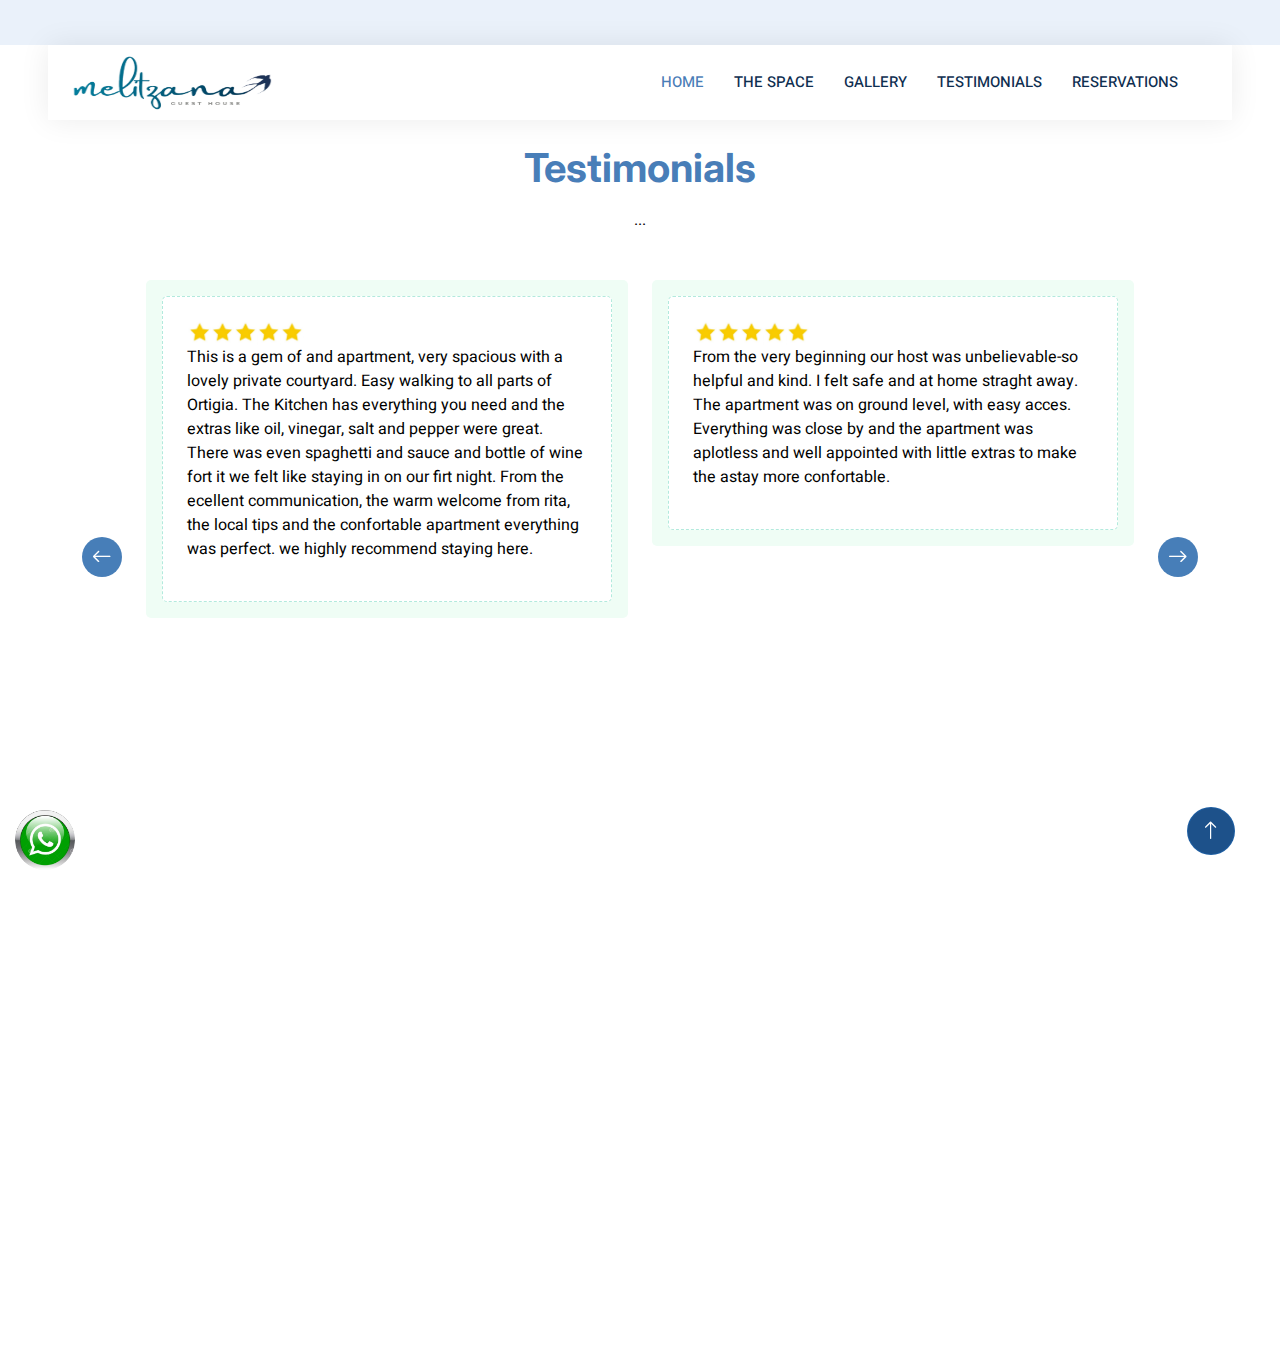
<file: Testimonials.html>
<!DOCTYPE html>
<html lang="en">

<head>
    <!-- Google Tag Manager -->
    <script>(function (w, d, s, l, i) {
            w[l] = w[l] || []; w[l].push({
                'gtm.start':
                    new Date().getTime(), event: 'gtm.js'
            }); var f = d.getElementsByTagName(s)[0],
                j = d.createElement(s), dl = l != 'dataLayer' ? '&l=' + l : ''; j.async = true; j.src =
                    'https://www.googletagmanager.com/gtm.js?id=' + i + dl; f.parentNode.insertBefore(j, f);
        })(window, document, 'script', 'dataLayer', 'GTM-NCTNC76V');</script>
    <!-- End Google Tag Manager -->

    <!-- Meta Etiquetas Tittle Start -->
    <meta charset="utf-8">
    <title>Melitzana Guest House, in the heart of the Island of Ortigia, Sicilia, Italia</title>
    <!-- Meta Etiquetas Tittle End -->

    <!-- Meta Etiquetas Start -->
    <meta name="viewport" content="width=device-width, initial-scale=1.0">
    <meta name="format-detection" content="telephone=no">
    <meta
        content="Guest House,hotel,motel,hostal, guest,house,room rental,house rental,lodging,airbnb,vacation accommodation,vacation accommodation,vacation room,hotel on the beach,hotel on long road,hotel in sicily,picturesque hotel,private room in sicily italy,trips in search of adventure,romantic getaways,vacaciones familiares,viajes de negocios o celebraciones de bodas,cheap hotels in sicily italy,"
        name="keywords">
    <meta content="Melitzana Guest House, in the heart of the Island of Ortigia, Sicilia, Italia" name="description">
    <!-- Meta Etiquetas End -->

    <!-- Meta Etiquetas SEO start -->
    <meta name="twitter:card" content="summary">
    <meta name="twitter:site" content="@Melitzana Guest House, in the heart of the Island of Ortigia">
    <meta name="twitter:title" content="Melitzana Guest House">
    <meta name="twitter:description"
        content="Melitzana Guest House, in the heart of the Island of Ortigia, Sicilia, Italia">
    <meta name="robots" content="index, follow">
    <meta name="Audience" content="All">

    <meta property="og:site_name" content="Melitzana Guest House">
    <meta property="og:type" content="website">
    <meta property="og:title" content="Melitzana Guest House">
    <meta property="og:locale" content="en">
    <meta property="og:title" content="Melitzana Guest House">
    <meta property="og:description"
        content="Melitzana Guest House, in the heart of the Island of Ortigia, Sicilia, Italia">
    <meta property="og:url" content="https://Melitzana.com/">
    <!-- Meta Etiquetas SEO End -->

    <!-- Favicon -->
    <link href="img/favicon.ico.png" rel="icon">

    <!-- Google Web Fonts -->
    <link rel="preconnect" href="https://fonts.googleapis.com">
    <link rel="preconnect" href="https://fonts.gstatic.com" crossorigin>
    <link href="https://fonts.googleapis.com/css2?family=Heebo:wght@400;500;600&family=Inter:wght@700;800&display=swap"
        rel="stylesheet">

    <!-- Icon Font Stylesheet -->
    <link href="https://cdnjs.cloudflare.com/ajax/libs/font-awesome/5.10.0/css/all.min.css" rel="stylesheet">
    <link href="https://cdn.jsdelivr.net/npm/bootstrap-icons@1.4.1/font/bootstrap-icons.css" rel="stylesheet">

    <!-- Libraries Stylesheet -->
    <link href="lib/animate/animate.min.css" rel="stylesheet">
    <link href="lib/owlcarousel/assets/owl.carousel.min.css" rel="stylesheet">

    <!-- Customized Bootstrap Stylesheet -->
    <link href="css/bootstrap.min.css" rel="stylesheet">

    <!-- Template Stylesheet -->
    <link href="css/style.css" rel="stylesheet">

    <!-- Apple Touc Icon -->
    <link rel="icon" href="img/favicon.ico.png">
    <!-- Apple Touc Icon -->

    <!-- Canonical start -->
    <link rel="canonical" href="https://melitzana.com/" />
    <!-- Canonical end -->
</head>

<!-- Google tag (gtag.js) -->
<script async src="https://www.googletagmanager.com/gtag/js?id=G-GW8ZXEHS84"></script>
<script>
    window.dataLayer = window.dataLayer || [];
    function gtag() { dataLayer.push(arguments); }
    gtag('js', new Date());

    gtag('config', 'G-GW8ZXEHS84');
</script>

<body>

    <!-- Google Tag Manager (noscript) -->
    <noscript><iframe src="https://www.googletagmanager.com/ns.html?id=GTM-NCTNC76V" height="0" width="0"
            style="display:none;visibility:hidden"></iframe></noscript>
    <!-- End Google Tag Manager (noscript) -->

    <div class="container-xxl bg-white p-0">
        <!-- Spinner Start -->
        <div id="spinner"
            class="show bg-white position-fixed translate-middle w-100 vh-100 top-50 start-50 d-flex align-items-center justify-content-center">
            <div class="spinner-border text-primary" style="width: 3rem; height: 3rem;" role="status">
                <span class="sr-only">Loading...</span>
            </div>
        </div>
        <!-- Spinner End -->

        <!-- Navbar Start -->
        <div class="container-fluid nav-bar bg-transparent">
            <nav class="navbar navbar-expand-lg bg-white navbar-light py-0 px-4">
                <a href="index.html" class="navbar-brand d-flex align-items-center text-center">
                    <div>
                        <img class="img-fluid" src="img/logo barra nav.png" alt="Icon"
                            style="width: 200px; height: 55px;">
                    </div>
                    <h4 class="m-0 text-primary"> </h4> <!-- Aqui va Texto -->
                </a>
                <button type="button" class="navbar-toggler" data-bs-toggle="collapse" data-bs-target="#navbarCollapse">
                    <span class="navbar-toggler-icon"></span>
                </button>
                <div class="collapse navbar-collapse" id="navbarCollapse">
                    <div class="navbar-nav ms-auto">
                        <a href="index.html" class="nav-item nav-link active">Home</a>
                        <a href="thespace.html" class="nav-item nav-link">The space</a>
                        <a href="gallery.html" class="nav-item nav-link">Gallery</a>
                        <a href="Testimonials.html" class="nav-item nav-link">Testimonials</a>
                        <a href="reservations.html" class="nav-item nav-link">Reservations</a>
                    </div>
                </div>
            </nav>
        </div>
        <!-- Navbar End -->

        <!-- Watshap Start-->
        <img class="btn-whatsapp" src="img/flaticonwattshap.png" alt="whatsapp"
            onclick="window.location.href='https://wa.me/393517952707?text=.!%20.%20.%20.%20.%20.'">
        <!-- Watshap End  -->

        <!-- Testimonial Start -->
        <div class="container-xxl py-4">
            <div class="container">
                <div class="text-center mx-auto mb-5 wow fadeInUp" data-wow-delay="0.1s" style="max-width: 600px;">
                    <h1 class="mb-3">Testimonials</h1>
                    <p>...</p>
                </div>
                <div class="owl-carousel testimonial-carousel wow fadeInUp" data-wow-delay="0.1s">

                    <div class="testimonial-item bg-light rounded p-3">
                        <div class="bg-white border rounded p-4">
                            <div class="col-7">
                                <img class="img w-50" src="img/estrrellas 5.jpg" alt="">
                            </div>
                            <p>This is a gem of and apartment, very spacious with a lovely private courtyard. Easy
                                walking to all parts of Ortigia. The Kitchen has everything you need and the extras like
                                oil, vinegar, salt and pepper were great. There was even spaghetti and sauce and bottle
                                of wine fort it we felt like staying in on our firt night. From the ecellent
                                communication, the warm welcome from rita, the local tips and the confortable apartment
                                everything was perfect. we highly recommend staying here.
                            </p>
                            <div class="d-flex align-items-center">
                            </div>
                        </div>
                    </div>

                    <div class="testimonial-item bg-light rounded p-3">
                        <div class="bg-white border rounded p-4">
                            <div class="col-7">
                                <img class="img w-50" src="img/estrrellas 5.jpg" alt="">
                            </div>
                            <p>From the very beginning our host was unbelievable-so helpful and kind. I felt safe and at
                                home straght away. The apartment was on ground level, with easy acces. Everything was
                                close by and the apartment was aplotless and well appointed with little extras to make
                                the astay more confortable.</p>
                            <div class="d-flex align-items-center">
                            </div>
                        </div>
                    </div>

                    <div class="testimonial-item bg-light rounded p-3">
                        <div class="bg-white border rounded p-4">
                            <div class="col-7">
                                <img class="img w-50" src="img/estrrellas 5.jpg" alt="">
                            </div>
                            <p>A wonderful apartment in beatiful Ortigia. The contact went very pleasantly. The
                                caretaker is very Kind and helpful. The apartment was nice, clean and equipped with
                                every confort. In particular, the quiet courtyard garden is wonderful for eating in the
                                evening.</p>
                            <div class="d-flex align-items-center">
                            </div>
                        </div>
                    </div>

                    <div class="testimonial-item bg-light rounded p-3">
                        <div class="bg-white border rounded p-4">
                            <div class="col-7">
                                <img class="img w-50" src="img/estrrellas 5.jpg" alt="">
                            </div>
                            <p>Perfect location, everything tidy and clean, Rita is friendly and very helpful. The inner
                                courdyard is a beatiful plus. Great for guests with a pet, our labrador had a great
                                time. well definitely be back.</p>
                            <div class="d-flex align-items-center">
                            </div>
                        </div>
                    </div>

                    <div class="testimonial-item bg-light rounded p-3">
                        <div class="bg-white border rounded p-4">
                            <div class="col-7">
                                <img class="img w-50" src="img/estrrellas 5.jpg" alt="">
                            </div>
                            <p>What a stunning apartment and location. A beatiful courtyard too and 50 steps from the
                                famous swimming sports. We were incredibly confortable and felt at home in our cozy
                                hideout..</p>
                            <div class="d-flex align-items-center">
                            </div>
                        </div>
                    </div>

                    <div class="testimonial-item bg-light rounded p-3">
                        <div class="bg-white border rounded p-4">
                            <div class="col-7">
                                <img class="img w-50" src="img/estrrellas 5.jpg" alt="">
                            </div>
                            <p>I felt right at home. seriousness and availability at the top. The location is ecellent
                                because it manages to guarantee tranquility while being close to the important places of
                                artigia. My dog and i had a great time. Nearby there is also the possiblility of bathing
                                using a plataform on the cliff. Thank you Rita for your kind availability.
                            </p>
                            <div class="d-flex align-items-center">
                            </div>
                        </div>
                    </div>

                    <div class="testimonial-item bg-light rounded p-3">
                        <div class="bg-white border rounded p-4">
                            <div class="col-7">
                                <img class="img w-50" src="img/estrrellas 5.jpg" alt="">
                            </div>
                            <p>We really loved this flat and I highly recommend it. Rita, who communicated with us
                                throughout was so friendly and helpful and flexible about check-in. The flat is just a
                                few
                                minutes from the best swim spot and only minutes from cafes, restaurants and shops. But
                                the
                                street is really quiet and the flat is hidden away and peaceful. It was really clean and
                                well equipped, with a welcome bottle of wine as a bonus! The highlight for us was a
                                beautiful private courtyard, we loved relaxing there over breakfast and in the evening.
                                I’d
                                love to go back!.
                            </p>
                            <div class="d-flex align-items-center">
                            </div>
                        </div>
                    </div>

                    <div class="testimonial-item bg-light rounded p-3">
                        <div class="bg-white border rounded p-4">
                            <div class="col-7">
                                <img class="img w-50" src="img/estrrellas 5.jpg" alt="">
                            </div>
                            <p>By far our best stay in Sicily and Rita was absolutely the kindest host!

                                The apartment was so welcoming and aesthetically pleasing – the art, private outdoor
                                plant-filled patio, large bedroom with super comfortable bed, armoire & dresser, varied
                                lighting, fabulous linens, super comfy living room, washing machine & detergent, fully
                                stocked kitchen (not only appliances, but also water, wine, pasta, coffee, tea oils,
                                snacks, etc…!!) The home lacked nothing for our comfort.

                                The Location was ideal for us – the best swimming spot (1 min), open market (5 min),
                                great food store (3 min), numerous restaurants (2-10 min), churches, shops, and sights
                                at every turn. Gift yourself by exploring the multitude of alleys and soaking up the
                                historical relevance of the area.

                                And thank you, Rita! You made our stay most memorable. From your pre-arrival info to the
                                moment you greeted us at the gate, you treated us like friends/family.

                                It goes without saying, we'll be back to Melitza’s!
                            </p>
                            <div class="d-flex align-items-center">
                            </div>
                        </div>
                    </div>

                    <div class="testimonial-item bg-light rounded p-3">
                        <div class="bg-white border rounded p-4">
                            <div class="col-7">
                                <img class="img w-50" src="img/estrrellas 5.jpg" alt="">
                            </div>
                            <p>One of the top Airbnb places we’ve stayed at. Great central location, super comfortable
                                and quiet. Rita concierge was spectacular, being super responsive and advising us on
                                where to go and what to do. Well worth all five stars.
                            </p>
                            <div class="d-flex align-items-center">
                            </div>
                        </div>
                    </div>

                    <div class="testimonial-item bg-light rounded p-3">
                        <div class="bg-white border rounded p-4">
                            <div class="col-7">
                                <img class="img w-50" src="img/estrrellas 5.jpg" alt="">
                            </div>
                            <p>We had an amazing stay at Melitza’s apartment. Rita was our host and the sweetest person
                                you’ll ever meet. She greeted us upon our arrival and gave us great recommendations for
                                places to eat (Schiticchio for the best pizza). She even had a bottle of water, Italian
                                tomato sauce, and spaghetti noodles so we could make a nice dinner at the apartment. The
                                apartment was even better than the pictures. Every detail was thoughtfully curated. The
                                location was perfect for us, close to everything in Ortigia and walkable to the sites we
                                wanted to see in Siracusa. There is a bus (106) that takes you from the bus and train
                                station to within a few minutes walk to the apartment. We had a few questions about how
                                to use the stove and the coffee maker so we texted Rita and she immediately and
                                gracefully helped us out. If you want to stay in a place that feels like home with a
                                good friend to count on while you are there, this is the best place to stay.
                            </p>
                            <div class="d-flex align-items-center">
                            </div>
                        </div>
                    </div>

                    <div class="testimonial-item bg-light rounded p-3">
                        <div class="bg-white border rounded p-4">
                            <div class="col-7">
                                <img class="img w-50" src="img/estrrellas 5.jpg" alt="">
                            </div>
                            <p>A lot of good things to say about this apartment, that I don’t know where to start! First
                                of all, the very warm welcome of Rita and her excellent recommendations for places to
                                eat. Then, the apartment: beautiful, quiet, and perfectly located, close to everything.

                                The decor is lovely without being overdone, and the private patio was a wonderful touch,
                                perfect for enjoying the excellent wine offered by the host.

                                The two beds (main bedroom and living room) are very comfortable and the main bedroom
                                was wonderfully spacious.

                                In short, I highly recommend this place for anyone looking for a spotless and
                                well-arranged home away from home. We will definitely come back.
                            </p>
                            <div class="d-flex align-items-center">
                            </div>
                        </div>
                    </div>

                </div>
            </div>
        </div>
        <!-- Testimonial End -->

        <!-- Footer Start -->
        <div class="container-fluid bg-dark text-white-50 footer pt-5 mt-5 wow fadeIn" data-wow-delay="0.1s">
            <div class="container py-5">
                <div class="row g-5">
                    <div class="col-lg-3 col-md-6">
                        <h5 class="text-white mb-4">Get in touch</h5>
                        <p class="mb-2"><i class="fa fa-map-marker-alt me-3"></i>Via Larga, 4796100 Siracusa SR IT
                        </p>
                        <p class="mb-2"><i class="fa fa-phone-alt me-3"></i>+393517952707</p>
                        <p class="mb-2"><i class="fa fa-envelope me-3"></i>melitzanaguesthouse@gmail.com</p>
                        <div class="d-flex pt-2">
                            <a class="btn btn-outline-light btn-social" href=""><i class="fab fa-facebook-f"></i></a>
                            <a class="btn btn-outline-light btn-social"
                                href="https://www.instagram.com/melitzanaguesthouse"><i
                                    class="fab fa-instagram"></i></a>
                            <a class="btn btn-outline-light btn-social" href="https://www.airbnb.com/slink/2Uv58YPi"><i
                                    class="fab fa-airbnb"></i></a>
                        </div>
                    </div>
                    <div class="col-lg-3 col-md-6">
                        <h5 class="text-white mb-4">Quick links</h5>
                        <a class="btn btn-link text-white-50" href="index.html">Who we are</a>
                        <a class="btn btn-link text-white-50" href="reservations.html">Reservations</a>
                        <a class="btn btn-link text-white-50" href="index.html">Privacy Policy</a>
                        <a class="btn btn-link text-white-50" href="index.html">Terms and conditions</a>
                    </div>
                    <div class="col-lg-3 col-md-6">
                        <h5 class="text-white mb-4">Photo Gallery</h5>
                        <div class="row g-2 pt-2">
                            <div class="col-4">
                                <img class="img-fluid rounded bg-light p-1" src="img/gallerymelitsanaguesthouse1.jpg"
                                    alt="">
                            </div>
                            <div class="col-4">
                                <img class="img-fluid rounded bg-light p-1" src="img/gallerymelitsanaguesthouse2.jpg"
                                    alt="">
                            </div>
                            <div class="col-4">
                                <img class="img-fluid rounded bg-light p-1" src="img/gallerymelitsanaguesthouse3.jpg"
                                    alt="">
                            </div>
                            <div class="col-4">
                                <img class="img-fluid rounded bg-light p-1" src="img/gallerymelitsanaguesthouse4.jpg"
                                    alt="">
                            </div>
                            <div class="col-4">
                                <img class="img-fluid rounded bg-light p-1" src="img/gallerymelitsanaguesthouse5.jpg"
                                    alt="">
                            </div>
                            <div class="col-4">
                                <img class="img-fluid rounded bg-light p-1" src="img/gallerymelitsanaguesthouse6.jpg"
                                    alt="">
                            </div>
                        </div>
                    </div>
                </div>
            </div>
            <div class="container">
                <div class="copyright">
                    <div class="row">
                        <div class="col-md-6 text-center text-md-start mb-3 mb-md-0">
                            &copy; <a class="border-bottom" href="#">Melitzana Guest House</a>, All rights reserved.
                            Designed by <a class="border-bottom" href="index.html">HBO Consulting</a>
                        </div>
                        <div class="col-md-6 text-center text-md-end">
                            <div class="footer-menu">
                                <a href="index.html">Home</a>
                                <a href="index.html">Cookies</a>
                                <a href="index.html">Help</a>
                                <a href="index.html">FQAs</a>
                            </div>
                        </div>
                    </div>
                </div>
            </div>
        </div>
        <!-- Footer End -->


        <!-- Back to Top -->
        <a href="#" class="btn btn-lg btn-primary btn-lg-square back-to-top"><i class="bi bi-arrow-up"></i></a>
    </div>

    <!-- JavaScript Libraries -->
    <script src="https://code.jquery.com/jquery-3.4.1.min.js"></script>
    <script src="https://cdn.jsdelivr.net/npm/bootstrap@5.0.0/dist/js/bootstrap.bundle.min.js"></script>
    <script src="lib/wow/wow.min.js"></script>
    <script src="lib/easing/easing.min.js"></script>
    <script src="lib/waypoints/waypoints.min.js"></script>
    <script src="lib/owlcarousel/owl.carousel.min.js"></script>

    <!-- Template Javascript -->
    <script src="js/main.js"></script>
</body>

</html>
</file>
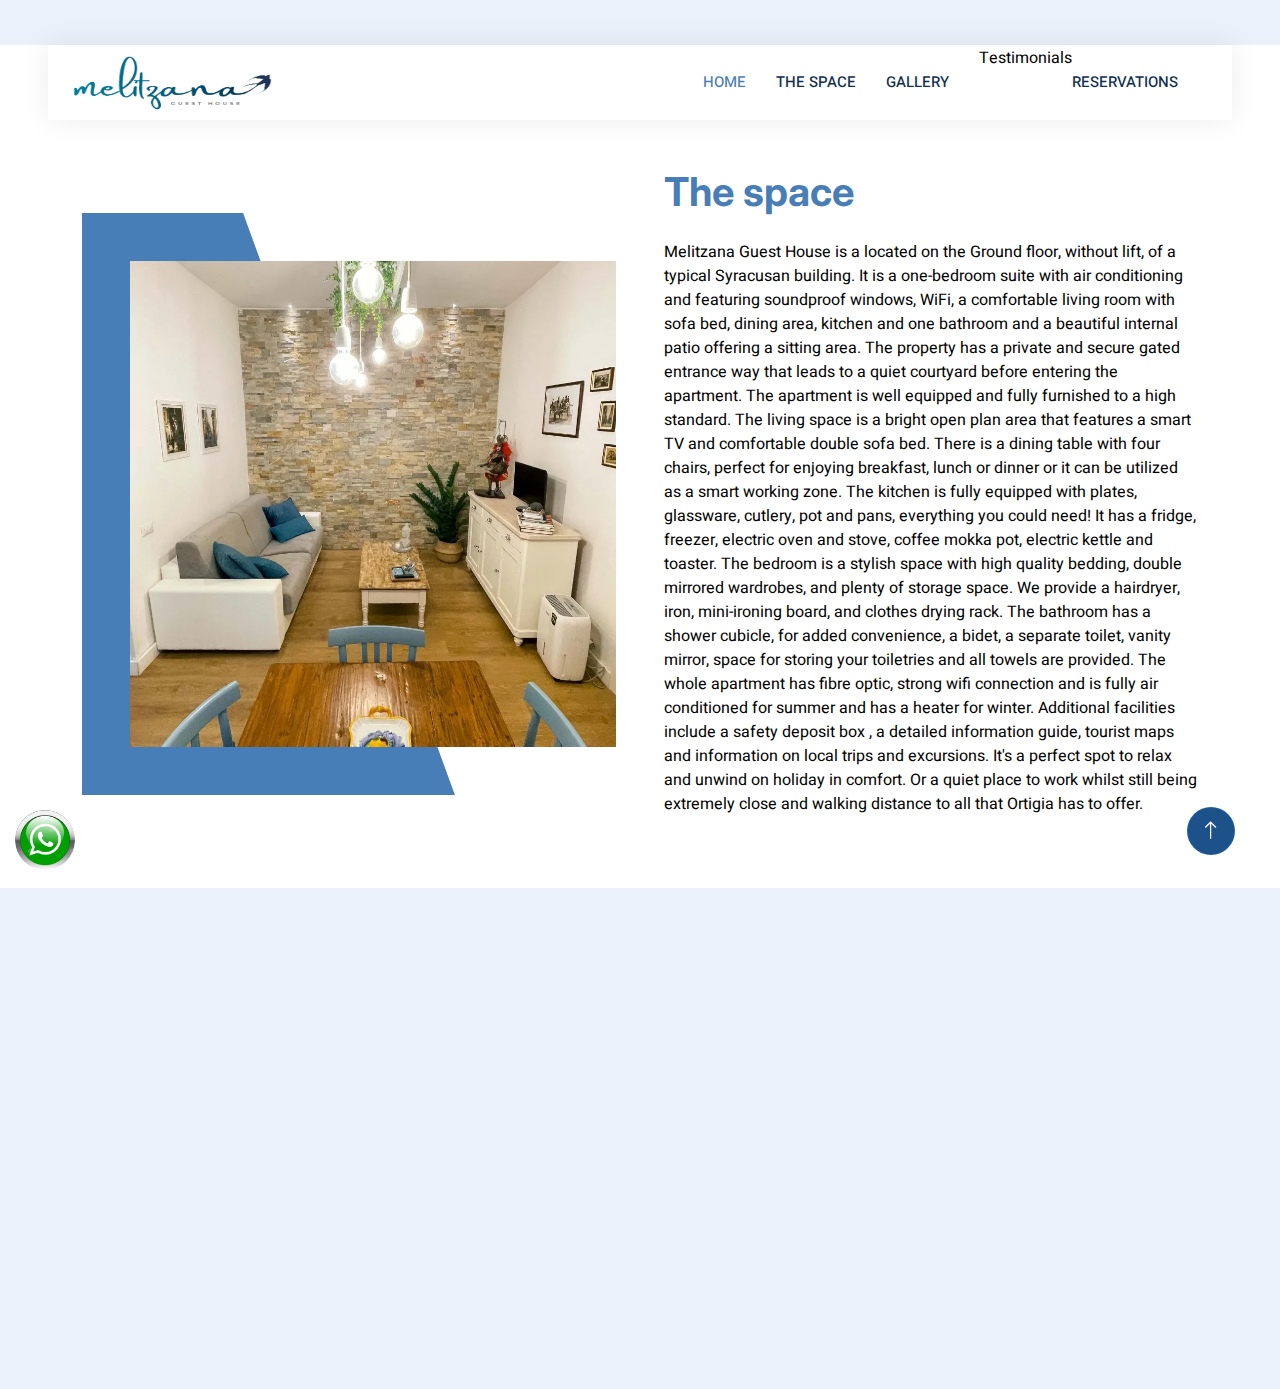
<file: thespace.html>
<!DOCTYPE html>
<html lang="en">

<head>
    <!-- Google Tag Manager -->
    <script>(function (w, d, s, l, i) {
            w[l] = w[l] || []; w[l].push({
                'gtm.start':
                    new Date().getTime(), event: 'gtm.js'
            }); var f = d.getElementsByTagName(s)[0],
                j = d.createElement(s), dl = l != 'dataLayer' ? '&l=' + l : ''; j.async = true; j.src =
                    'https://www.googletagmanager.com/gtm.js?id=' + i + dl; f.parentNode.insertBefore(j, f);
        })(window, document, 'script', 'dataLayer', 'GTM-NCTNC76V');</script>
    <!-- End Google Tag Manager -->

    <!-- Meta Etiquetas Tittle Start -->
    <meta charset="utf-8">
    <title>Melitzana Guest House, in the heart of the Island of Ortigia, Sicilia, Italia</title>
    <!-- Meta Etiquetas Tittle End -->

    <!-- Meta Etiquetas Start -->
    <meta name="viewport" content="width=device-width, initial-scale=1.0">
    <meta name="format-detection" content="telephone=no">
    <meta
        content="Guest House,hotel,motel,hostal, guest,house,room rental,house rental,lodging,airbnb,vacation accommodation,vacation accommodation,vacation room,hotel on the beach,hotel on long road,hotel in sicily,picturesque hotel,private room in sicily italy,trips in search of adventure,romantic getaways,vacaciones familiares,viajes de negocios o celebraciones de bodas,cheap hotels in sicily italy,"
        name="keywords">
    <meta content="Melitzana Guest House, in the heart of the Island of Ortigia, Sicilia, Italia" name="description">
    <!-- Meta Etiquetas End -->

    <!-- Meta Etiquetas SEO start -->
    <meta name="twitter:card" content="summary">
    <meta name="twitter:site" content="@Melitzana Guest House, in the heart of the Island of Ortigia">
    <meta name="twitter:title" content="Melitzana Guest House">
    <meta name="twitter:description"
        content="Melitzana Guest House, in the heart of the Island of Ortigia, Sicilia, Italia">
    <meta name="robots" content="index, follow">
    <meta name="Audience" content="All">

    <meta property="og:site_name" content="Melitzana Guest House">
    <meta property="og:type" content="website">
    <meta property="og:title" content="Melitzana Guest House">
    <meta property="og:locale" content="en">
    <meta property="og:title" content="Melitzana Guest House">
    <meta property="og:description"
        content="Melitzana Guest House, in the heart of the Island of Ortigia, Sicilia, Italia">
    <meta property="og:url" content="https://Melitzana.com/">
    <!-- Meta Etiquetas SEO End -->

    <!-- Favicon -->
    <link href="img/favicon.ico.png" rel="icon">

    <!-- Google Web Fonts -->
    <link rel="preconnect" href="https://fonts.googleapis.com">
    <link rel="preconnect" href="https://fonts.gstatic.com" crossorigin>
    <link href="https://fonts.googleapis.com/css2?family=Heebo:wght@400;500;600&family=Inter:wght@700;800&display=swap"
        rel="stylesheet">

    <!-- Icon Font Stylesheet -->
    <link href="https://cdnjs.cloudflare.com/ajax/libs/font-awesome/5.10.0/css/all.min.css" rel="stylesheet">
    <link href="https://cdn.jsdelivr.net/npm/bootstrap-icons@1.4.1/font/bootstrap-icons.css" rel="stylesheet">

    <!-- Libraries Stylesheet -->
    <link href="lib/animate/animate.min.css" rel="stylesheet">
    <link href="lib/owlcarousel/assets/owl.carousel.min.css" rel="stylesheet">

    <!-- Customized Bootstrap Stylesheet -->
    <link href="css/bootstrap.min.css" rel="stylesheet">

    <!-- Template Stylesheet -->
    <link href="css/style.css" rel="stylesheet">

    <!-- Apple Touc Icon -->
    <link rel="icon" href="img/favicon.ico.png">
    <!-- Apple Touc Icon -->

    <!-- Canonical start -->
    <link rel="canonical" href="https://melitzana.com/" />
    <!-- Canonical end -->
</head>

<!-- Google tag (gtag.js) -->
<script async src="https://www.googletagmanager.com/gtag/js?id=G-GW8ZXEHS84"></script>
<script>
    window.dataLayer = window.dataLayer || [];
    function gtag() { dataLayer.push(arguments); }
    gtag('js', new Date());

    gtag('config', 'G-GW8ZXEHS84');
</script>

<body>

    <!-- Google Tag Manager (noscript) -->
<noscript><iframe src="https://www.googletagmanager.com/ns.html?id=GTM-NCTNC76V"
    height="0" width="0" style="display:none;visibility:hidden"></iframe></noscript>
    <!-- End Google Tag Manager (noscript) -->

    
    <div class="container-xxl bg-white p-0">
        <!-- Spinner Start -->
        <div id="spinner"
            class="show bg-white position-fixed translate-middle w-100 vh-100 top-50 start-50 d-flex align-items-center justify-content-center">
            <div class="spinner-border text-primary" style="width: 3rem; height: 3rem;" role="status">
                <span class="sr-only">Loading...</span>
            </div>
        </div>
        <!-- Spinner End -->

        <!-- Navbar Start -->
        <div class="container-fluid nav-bar bg-transparent">
            <nav class="navbar navbar-expand-lg bg-white navbar-light py-0 px-4">
                <a href="index.html" class="navbar-brand d-flex align-items-center text-center">
                    <div>
                        <img class="img-fluid" src="img/logo barra nav.png" alt="Icon"
                            style="width: 200px; height: 55px;">
                    </div>
                    <h4 class="m-0 text-primary"> </h4> <!-- Aqui va Texto -->
                </a>
                <button type="button" class="navbar-toggler" data-bs-toggle="collapse" data-bs-target="#navbarCollapse">
                    <span class="navbar-toggler-icon"></span>
                </button>
                <div class="collapse navbar-collapse" id="navbarCollapse">
                    <div class="navbar-nav ms-auto">
                        <a href="index.html" class="nav-item nav-link active">Home</a>
                        <a href="thespace.html" class="nav-item nav-link">The space</a>
                        <a href="gallery.html" class="nav-item nav-link">Gallery</a>
                        <a href="Testimonials.html"nav-item nav-link">Testimonials</a>
                        <a href="reservations.html" class="nav-item nav-link">Reservations</a>
                    </div>
                </div>
            </nav>
        </div>
        <!-- Navbar End -->

        <!-- About Start -->
        <div class="container-xxl py-5">
            <div class="container">
                <div class="row g-5 align-items-center">
                    <div class="col-lg-6 wow fadeIn" data-wow-delay="0.1s">
                        <div class="about-img position-relative overflow-hidden p-5 pe-0">
                            <img class="img-fluid w-100" src="img/carrouselmelitzanaguesthouse1.webp" alt="the espace">
                        </div>
                    </div>
                    <div class="col-lg-6 wow fadeIn" data-wow-delay="0.5s">
                        <h1 class="mb-4">The space</h1>
                        <p class="mb-4">Melitzana Guest House is a located on the Ground floor, without lift, of a
                            typical Syracusan building. It is a one-bedroom suite with air conditioning and featuring
                            soundproof windows, WiFi, a comfortable living room with sofa bed, dining area, kitchen and
                            one bathroom and a beautiful internal patio offering a sitting area. The property has a
                            private and secure gated entrance way that leads to a quiet courtyard before entering the
                            apartment.

                            The apartment is well equipped and fully furnished to a high standard. The living space is a
                            bright open plan area that features a smart TV and comfortable double sofa bed. There is a
                            dining table with four chairs, perfect for enjoying breakfast, lunch or dinner or it can be
                            utilized as a smart working zone. The kitchen is fully equipped with plates, glassware,
                            cutlery, pot and pans, everything you could need! It has a fridge, freezer, electric oven
                            and stove, coffee mokka pot, electric kettle and toaster.

                            The bedroom is a stylish space with high quality bedding, double mirrored wardrobes, and
                            plenty of storage space. We provide a hairdryer, iron, mini-ironing board, and clothes
                            drying rack.

                            The bathroom has a shower cubicle, for added convenience, a bidet, a separate toilet,
                            vanity mirror, space for storing your toiletries and all towels are provided.
                            The whole apartment has fibre optic, strong wifi connection and is fully air conditioned for
                            summer and has a heater for winter.

                            Additional facilities include a safety deposit box , a detailed information guide, tourist
                            maps and information on local trips and excursions. It's a perfect spot to relax and unwind
                            on holiday in comfort. Or a quiet place to work whilst still being extremely close and
                            walking distance to all that Ortigia has to offer.

                    </div>
                </div>
            </div>
        </div>
    </div>
    <!-- About End -->

    <!-- Watshap Start-->
    <img class="btn-whatsapp" src="img/flaticonwattshap.png" alt="whatsapp"
        onclick="window.location.href='https://wa.me/393517952707?text=.!%20.%20.%20.%20.%20.'">
    <!-- Watshap End  -->

    <!-- Footer Start -->
    <div class="container-fluid bg-dark text-white-50 footer pt-5 mt-5 wow fadeIn" data-wow-delay="0.1s">
        <div class="container py-5">
            <div class="row g-5">
                <div class="col-lg-3 col-md-6">
                    <h5 class="text-white mb-4">Get in touch</h5>
                    <p class="mb-2"><i class="fa fa-map-marker-alt me-3"></i>Via Larga, 4796100 Siracusa SR IT
                    </p>
                    <p class="mb-2"><i class="fa fa-phone-alt me-3"></i>+393517952707</p>
                    <p class="mb-2"><i class="fa fa-envelope me-3"></i>melitzanaguesthouse@gmail.com</p>
                    <div class="d-flex pt-2">
                        <a class="btn btn-outline-light btn-social" href=""><i class="fab fa-facebook-f"></i></a>
                        <a class="btn btn-outline-light btn-social" href="https://www.instagram.com/melitzanaguesthouse"><i class="fab fa-instagram"></i></a>
                        <a class="btn btn-outline-light btn-social" href="https://www.airbnb.com/slink/2Uv58YPi"><i
                                class="fab fa-airbnb"></i></a>
                    </div>
                </div>
                <div class="col-lg-3 col-md-6">
                    <h5 class="text-white mb-4">Quick links</h5>
                    <a class="btn btn-link text-white-50" href="index.html">Who we are</a>
                    <a class="btn btn-link text-white-50" href="reservations.html">Reservations</a>
                    <a class="btn btn-link text-white-50" href="index.html">Privacy Policy</a>
                    <a class="btn btn-link text-white-50" href="index.html">Terms and conditions</a>
                </div>
                <div class="col-lg-3 col-md-6">
                    <h5 class="text-white mb-4">Photo Gallery</h5>
                    <div class="row g-2 pt-2">
                        <div class="col-4">
                            <img class="img-fluid rounded bg-light p-1" src="img/gallerymelitsanaguesthouse1.jpg"
                                alt="">
                        </div>
                        <div class="col-4">
                            <img class="img-fluid rounded bg-light p-1" src="img/gallerymelitsanaguesthouse2.jpg"
                                alt="">
                        </div>
                        <div class="col-4">
                            <img class="img-fluid rounded bg-light p-1" src="img/gallerymelitsanaguesthouse3.jpg"
                                alt="">
                        </div>
                        <div class="col-4">
                            <img class="img-fluid rounded bg-light p-1" src="img/gallerymelitsanaguesthouse4.jpg"
                                alt="">
                        </div>
                        <div class="col-4">
                            <img class="img-fluid rounded bg-light p-1" src="img/gallerymelitsanaguesthouse5.jpg"
                                alt="">
                        </div>
                        <div class="col-4">
                            <img class="img-fluid rounded bg-light p-1" src="img/gallerymelitsanaguesthouse6.jpg"
                                alt="">
                        </div>
                    </div>
                </div>
            </div>
        </div>
        <div class="container">
            <div class="copyright">
                <div class="row">
                    <div class="col-md-6 text-center text-md-start mb-3 mb-md-0">
                        &copy; <a class="border-bottom" href="#">Melitzana Guest House</a>, All rights reserved.
                        Designed by <a class="border-bottom" href="index.html">HBO Consulting</a>
                    </div>
                    <div class="col-md-6 text-center text-md-end">
                        <div class="footer-menu">
                            <a href="index.html">Home</a>
                            <a href="index.html">Cookies</a>
                            <a href="index.html">Help</a>
                            <a href="index.html">FQAs</a>
                        </div>
                    </div>
                </div>
            </div>
        </div>
    </div>
    <!-- Footer End -->


    <!-- Back to Top -->
    <a href="#" class="btn btn-lg btn-primary btn-lg-square back-to-top"><i class="bi bi-arrow-up"></i></a>
    </div>

    <!-- JavaScript Libraries -->
    <script src="https://code.jquery.com/jquery-3.4.1.min.js"></script>
    <script src="https://cdn.jsdelivr.net/npm/bootstrap@5.0.0/dist/js/bootstrap.bundle.min.js"></script>
    <script src="lib/wow/wow.min.js"></script>
    <script src="lib/easing/easing.min.js"></script>
    <script src="lib/waypoints/waypoints.min.js"></script>
    <script src="lib/owlcarousel/owl.carousel.min.js"></script>

    <!-- Template Javascript -->
    <script src="js/main.js"></script>
</body>

</html>
</file>
<file: css/style.css>
/********** Template CSS **********/
:root {
    --primary: #1e61a8d0;
    --secondary: #FF6922;
    --light: #EFFDF5;
    --dark: #0E2E50;
}

.back-to-top {
    position: fixed;
    display: none;
    right: 45px;
    bottom: 45px;
    z-index: 99;
}


/*** Spinner ***/
#spinner {
    opacity: 0;
    visibility: hidden;
    transition: opacity .5s ease-out, visibility 0s linear .5s;
    z-index: 99999;
}

#spinner.show {
    transition: opacity .5s ease-out, visibility 0s linear 0s;
    visibility: visible;
    opacity: 1;
}


/*** Button ***/
.btn {
    transition: .5s;
}

.btn.btn-primary,
.btn.btn-secondary {
    color: #FFFFFF;
}

.btn-square {
    width: 38px;
    height: 38px;
}

.btn-sm-square {
    width: 32px;
    height: 32px;
}

.btn-lg-square {
    width: 48px;
    height: 48px;
}

.btn-square,
.btn-sm-square,
.btn-lg-square {
    padding: 0;
    display: flex;
    align-items: center;
    justify-content: center;
    font-weight: normal;
    border-radius: 50px;
}


/*** Navbar ***/
.nav-bar {
    position: relative;
    margin-top: 45px;
    padding: 0 3rem;
    transition: .5s;
    z-index: 9999;
}

.nav-bar.sticky-top {
    position: sticky;
    padding: 0;
    z-index: 9999;
}

.navbar {
    box-shadow: 0 0 30px rgba(0, 0, 0, .08);
}

.navbar .dropdown-toggle::after {
    border: none;
    content: "\f107";
    font-family: "Font Awesome 5 Free";
    font-weight: 900;
    vertical-align: middle;
    margin-left: 5px;
    transition: .5s;
}

.navbar .dropdown-toggle[aria-expanded=true]::after {
    transform: rotate(-180deg);
}

.navbar-light .navbar-nav .nav-link {
    margin-right: 30px;
    padding: 25px 0;
    color: #FFFFFF;
    font-size: 15px;
    text-transform: uppercase;
    outline: none;
}

.navbar-light .navbar-nav .nav-link:hover,
.navbar-light .navbar-nav .nav-link.active {
    color: var(--primary); /*** cambiar color HOME en barra de navegacion***/
}

@media (max-width: 991.98px) {
    .nav-bar {
        margin: 0;
        padding: 0;
    }

    .navbar-light .navbar-nav .nav-link {
        margin-right: 0;
        padding: 10px 0;
    }

    .navbar-light .navbar-nav {
        border-top: 1px solid #EEEEEE;
    }
}

.navbar-light .navbar-brand {
    height: 75px;
}

.navbar-light .navbar-nav .nav-link {
    color: var(--dark);
    font-weight: 500;
}

@media (min-width: 992px) {
    .navbar .nav-item .dropdown-menu {
        display: block;
        top: 100%;
        margin-top: 0;
        transform: rotateX(-75deg);
        transform-origin: 0% 0%;
        opacity: 0;
        visibility: hidden;
        transition: .5s;

    }

    .navbar .nav-item:hover .dropdown-menu {
        transform: rotateX(0deg);
        visibility: visible;
        transition: .5s;
        opacity: 1;
    }
}


/*** Header ***/
@media (min-width: 992px) {
    .header {
        margin-top: -120px;
    }
}

.header-carousel .owl-nav {
    position: absolute;
    top: 50%;
    left: -25px;
    transform: translateY(-50%);
    display: flex;
    flex-direction: column;
}

.header-carousel .owl-nav .owl-prev,
.header-carousel .owl-nav .owl-next {
    margin: 7px 0;
    width: 50px;
    height: 50px;
    display: flex;
    align-items: center;
    justify-content: center;
    color: #FFFFFF;
    background: var(--primary); /*** cambiar color de botones flechas en carrusel ***/
    border-radius: 40px;
    font-size: 20px;
    transition: .5s;
}

.header-carousel .owl-nav .owl-prev:hover,
.header-carousel .owl-nav .owl-next:hover {
    background: var(--dark);
}

@media (max-width: 768px) {
    .header-carousel .owl-nav {
        left: 25px;
    }
}

.breadcrumb-item+.breadcrumb-item::before {
    color: #DDDDDD;
}


/*** Icon ***/
.icon {
    padding: 15px;
    display: inline-flex;
    align-items: center;
    justify-content: center;
    background: #FFFFFF !important;
    border-radius: 50px;
    border: 1px dashed var(--primary) !important;
}


/*** About ***/
.about-img img {
    position: relative;
    z-index: 2;
}

.about-img::before {
    position: absolute;
    content: "";
    top: 0;
    left: -50%;
    width: 100%;
    height: 100%;
    background: var(--primary);
    transform: skew(20deg);
    z-index: 1;
}


/*** Category ***/
.cat-item div {
    background: #FFFFFF;
    border: 1px dashed rgba(0, 185, 142, .3);
    transition: .5s;
}

.cat-item:hover div {
    background: var(--primary); /**** Cambiar sombra de Tipoogias***/
    border-color: transparent;
}

.cat-item div * {
    transition: .5s;
}

.cat-item:hover div * {
    color: #FFFFFF !important;
}


/*** Property List ***/
.nav-pills .nav-item .btn {
    color: var(--dark);
}

.nav-pills .nav-item .btn:hover,
.nav-pills .nav-item .btn.active {
    color: #FFFFFF;
}

.property-item {
    box-shadow: 0 0 30px rgba(0, 0, 0, .08);
}

.property-item img {
    transition: .5s;
}

.property-item:hover img {
    transform: scale(1.1);
}

.property-item .border-top {
    border-top: 1px dashed rgba(0, 185, 142, .3) !important;
}

.property-item .border-end {
    border-right: 1px dashed rgba(0, 185, 142, .3) !important;
}


/*** Team ***/
.team-item {
    box-shadow: 0 0 30px rgba(0, 0, 0, .08);
    transition: .5s;
}

.team-item .btn {
    color: var(--primary);
    background: #FFFFFF;
    box-shadow: 0 0 30px rgba(0, 0, 0, .15);
}

.team-item .btn:hover {
    color: #FFFFFF;
    background: var(--primary);
}

.team-item:hover {
    border-color: var(--secondary) !important;
}

.team-item:hover .bg-primary {
    background: var(--secondary) !important;
}

.team-item:hover .bg-primary i {
    color: var(--secondary) !important;
}


/*** Testimonial ***/
.testimonial-carousel {
    padding-left: 1.5rem;
    padding-right: 1.5rem;
}

@media (min-width: 576px) {
    .testimonial-carousel {
        padding-left: 4rem;
        padding-right: 4rem;
    }
}

.testimonial-carousel .testimonial-item .border {
    border: 1px dashed rgba(0, 185, 142, .3) !important;
}

.testimonial-carousel .owl-nav {
    position: absolute;
    width: 100%;
    height: 40px;
    top: calc(50% - 20px);
    left: 0;
    display: flex;
    justify-content: space-between;
    z-index: 1;
}

.testimonial-carousel .owl-nav .owl-prev,
.testimonial-carousel .owl-nav .owl-next {
    position: relative;
    width: 40px;
    height: 40px;
    display: flex;
    align-items: center;
    justify-content: center;
    color: #FFFFFF;
    background: var(--primary);
    border-radius: 40px;
    font-size: 20px;
    transition: .5s;
}

.testimonial-carousel .owl-nav .owl-prev:hover,
.testimonial-carousel .owl-nav .owl-next:hover {
    background: var(--dark);
}


/*** Footer ***/
.footer .btn.btn-social {
    margin-right: 5px;
    width: 35px;
    height: 35px;
    display: flex;
    align-items: center;
    justify-content: center;
    color: var(--light);
    border: 1px solid rgba(255, 255, 255, 0.541);
    border-radius: 35px;
    transition: .3s;
}

.footer .btn.btn-social:hover {
    color: var(--primary);
    border-color: var(--light);
}

.footer .btn.btn-link {
    display: block;
    margin-bottom: 5px;
    padding: 0;
    text-align: left;
    font-size: 15px;
    font-weight: normal;
    text-transform: capitalize;
    transition: .3s;
}

.footer .btn.btn-link::before {
    position: relative;
    content: "\f105";
    font-family: "Font Awesome 5 Free";
    font-weight: 900;
    margin-right: 10px;
}

.footer .btn.btn-link:hover {
    letter-spacing: 1px;
    box-shadow: none;
}

.footer .form-control {
    border-color: rgba(255, 255, 255, 0.5);
}

.footer .copyright {
    padding: 25px 0;
    font-size: 15px;
    border-top: 1px solid rgba(256, 256, 256, .1);
}

.footer .copyright a {
    color: var(--light);
}

.footer .footer-menu a {
    margin-right: 15px;
    padding-right: 15px;
    border-right: 1px solid rgba(255, 255, 255, .1);
}

.footer .footer-menu a:last-child {
    margin-right: 0;
    padding-right: 0;
    border-right: none;
}

/*** FWathshap ***/
.btn-whatsapp {
    position: fixed;
    width: 60px;
    height: 60px;
    bottom: 30px;
    left: 15px;
    border-radius:60px;
    text-align:center;
    font-size:0px;
    z-index:100;
}
</file>
